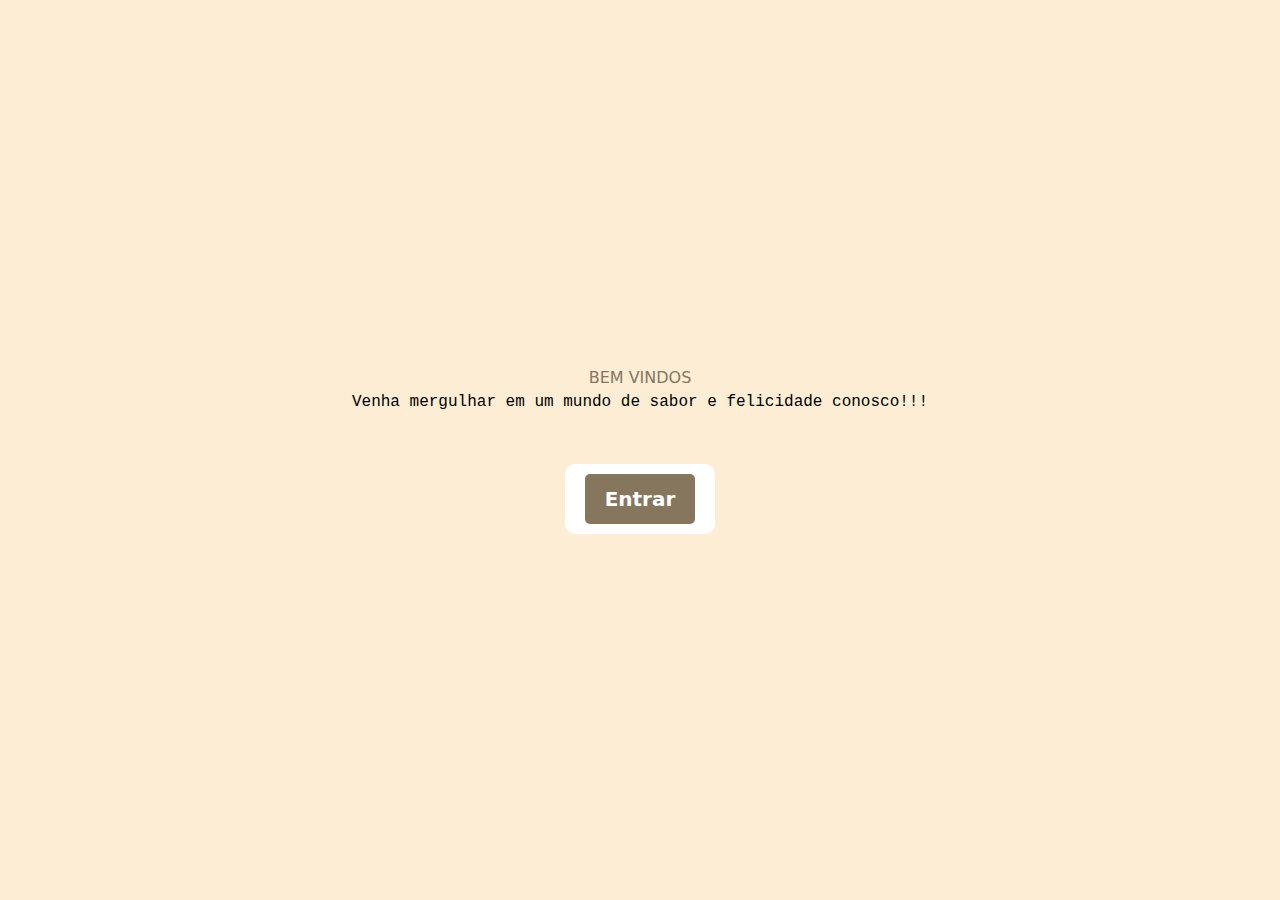
<file: index.html>
<!DOCTYPE html>
<html>

<head>
    <meta charset="UTF-8">
    <meta name="viewport" content="width=device-width, initial-scale=1.0">
    <link href="./src/input.css" rel="stylesheet">
    <link href="./src/output.css" rel="stylesheet">
    <link rel="stylesheet" href="./src/pages/home.html">
    <style>
        body {
            background-color: #FDEDD5;
            overflow-x: hidden;
            display: flex;
            justify-content: center;
            align-items: center;
            height: 100vh; /* Isso vai garantir que a altura da página ocupe toda a tela */
            margin: 0; /* Remover margens padrão */
            padding: 0; /* Remover padding padrão */
        }

        .content {
            text-align: center;
        }

        .button-container {
            margin-top: 50px; /* Ajustar a margem superior conforme necessário */
        }

        .button-container a {
            display: inline-block;
            background-color: white;
            padding: 10px 20px;
            border-radius: 10px;
            text-decoration: none;
        }

        .button-container a button {
            font-size: 20px;
            font-weight: bold;
            color: white;
            background-color: #86765D;
            border: none;
            border-radius: 5px;
            padding: 10px 20px;
            cursor: pointer;
        }
    </style>
</head>

<body>

    <div class="content">
        <h1 class="font-thin font-extrabold text-center text-6xl text-[#86765D]">BEM VINDOS</h1>

        <p class="font-mono space-y-10">
            Venha mergulhar em um mundo de sabor e felicidade conosco!!!
        </p>

        <div class="button-container">
            <a href="./src/pages/home.html">
                <button>Entrar</button>
            </a>
        </div>
    </div>

</body>

</html>
</file>
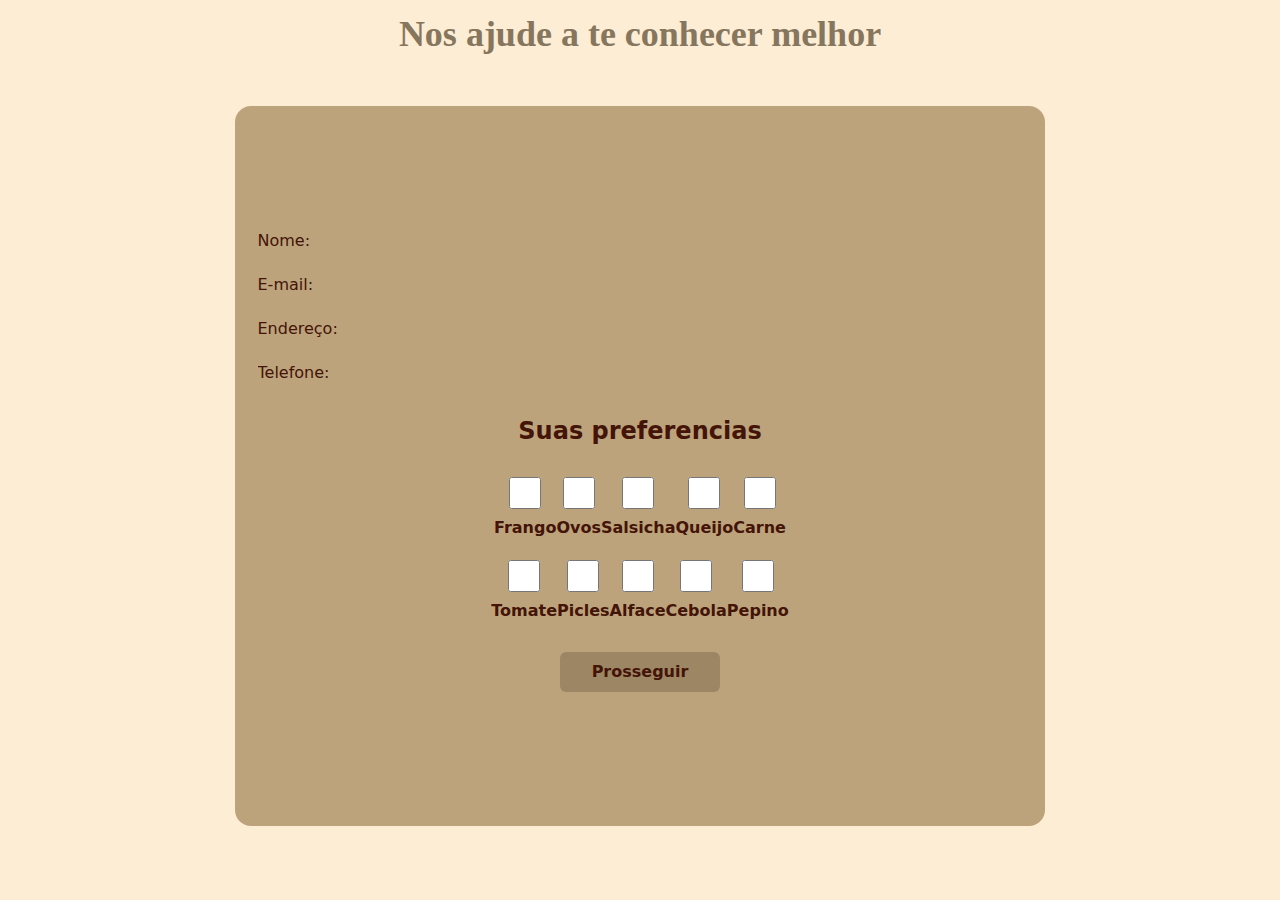
<file: cadastro2.html>
<!doctype html>
<html>

<head>
    <meta charset="UTF-8">
    <meta name="viewport" content="width=device-width, initial-scale=1.0">
    <link href="./src/input.css" rel="stylesheet">
    <link href="./src/output.css" rel="stylesheet">
    <link rel="stylesheet" href="../index.html">

</head>


<body class="bg-[#FDEDD5] flex items-center justify-center min-h-screen">

    <div class="text-center flex flex-col items-center justify-center space-y-28">

        <header>
            <h1 class="text-4xl text-[#86765D] font-semibold font-serif">
                Nos ajude a te conhecer melhor
            </h1>
        </header>

        <div class="h-[80vh] w-[90vh] bg-[#8f6f3b94] flex flex-col justify-center items-center rounded-2xl space-y-5"
            style="transform: translateY(-60px);">


            <div class="space-y-5 self-center" style="transform: translateY(-20px);">

                <!-- NOME -->
                <input class=" w-[85vh] placeholder-orange-950 input bg-transparent border-orange-950 border-b"
                    placeholder="Nome:" type="text">

                <!-- E-MAIL -->
                <input class=" w-[85vh] placeholder-orange-950 input bg-transparent border-orange-950 border-b"
                    placeholder="E-mail:" type="text">

                <!-- ENDEREÇO -->
                <input class=" w-[85vh] placeholder-orange-950 input bg-transparent border-orange-950 border-b"
                    placeholder="Endereço:" type="text">

                <!-- TELEFONE -->
                <input class=" w-[85vh] placeholder-orange-950 input bg-transparent border-orange-950 border-b"
                    placeholder="Telefone:" type="tel">

            </div>


            <div class="" style="transform: translateY(-10px);">

                <h1 class="font-semibold text-orange-950 text-2xl">
                    Suas preferencias
                </h1>

            </div>

            <div class="flex space-x-10 self-center">

            <div class="">
                <input class="size-8 bg-orange-300" type="checkbox" name="Frango" id="">
                <p class="text-orange-950 font-semibold">Frango</p>
            </div>

            <div class="">
                <input class="size-8 bg-orange-300" type="checkbox" name="Ovos" id="">
                <p class="text-orange-950 font-semibold">Ovos</p>
            </div>

            <div class="">
                <input class="size-8 bg-orange-300" type="checkbox" name="Salsicha" id="">
                <p class="text-orange-950 font-semibold">Salsicha</p>
            </div>

            <div class="">
                <input class="size-8 bg-orange-300" type="checkbox" name="Queijo" id="">
                <p class="text-orange-950 font-semibold">Queijo</p>
            </div>

            <div class="">
                <input class="size-8 bg-orange-300" type="checkbox" name="Carne" id="">
                <p class="text-orange-950 font-semibold">Carne</p>
            </div>


            </div>
           
            
            <div class="flex space-x-10">
                <div class="">
                    <input class="size-8 bg-orange-300" type="checkbox" name="Frango" id="">
                    <p class="text-orange-950 font-semibold">Tomate</p>
                </div>
    
                <div class="">
                    <input class="size-8 bg-orange-300" type="checkbox" name="Ovos" id="">
                    <p class="text-orange-950 font-semibold">Picles</p>
                </div>
    
                <div class="">
                    <input class="size-8 bg-orange-300" type="checkbox" name="Salsicha" id="">
                    <p class="text-orange-950 font-semibold">Alface</p>
                </div>
    
                <div class="">
                    <input class="size-8 bg-orange-300" type="checkbox" name="Queijo" id="">
                    <p class="text-orange-950 font-semibold">Cebola</p>
                </div>
    
                <div class="">
                    <input class="size-8 bg-orange-300" type="checkbox" name="Carne" id="">
                    <p class="text-orange-950 font-semibold">Pepino</p>
                </div>
        </div>
        
        <div>
            <button class="bg-[#927c5bbd] rounded-md w-40 h-10 font-semibold" style="transform: translateY(9px);">
                <p class="text-orange-950">
                    Prosseguir
                </p>
            </button>
        </div>

        </div>



</body>

</html>
</file>
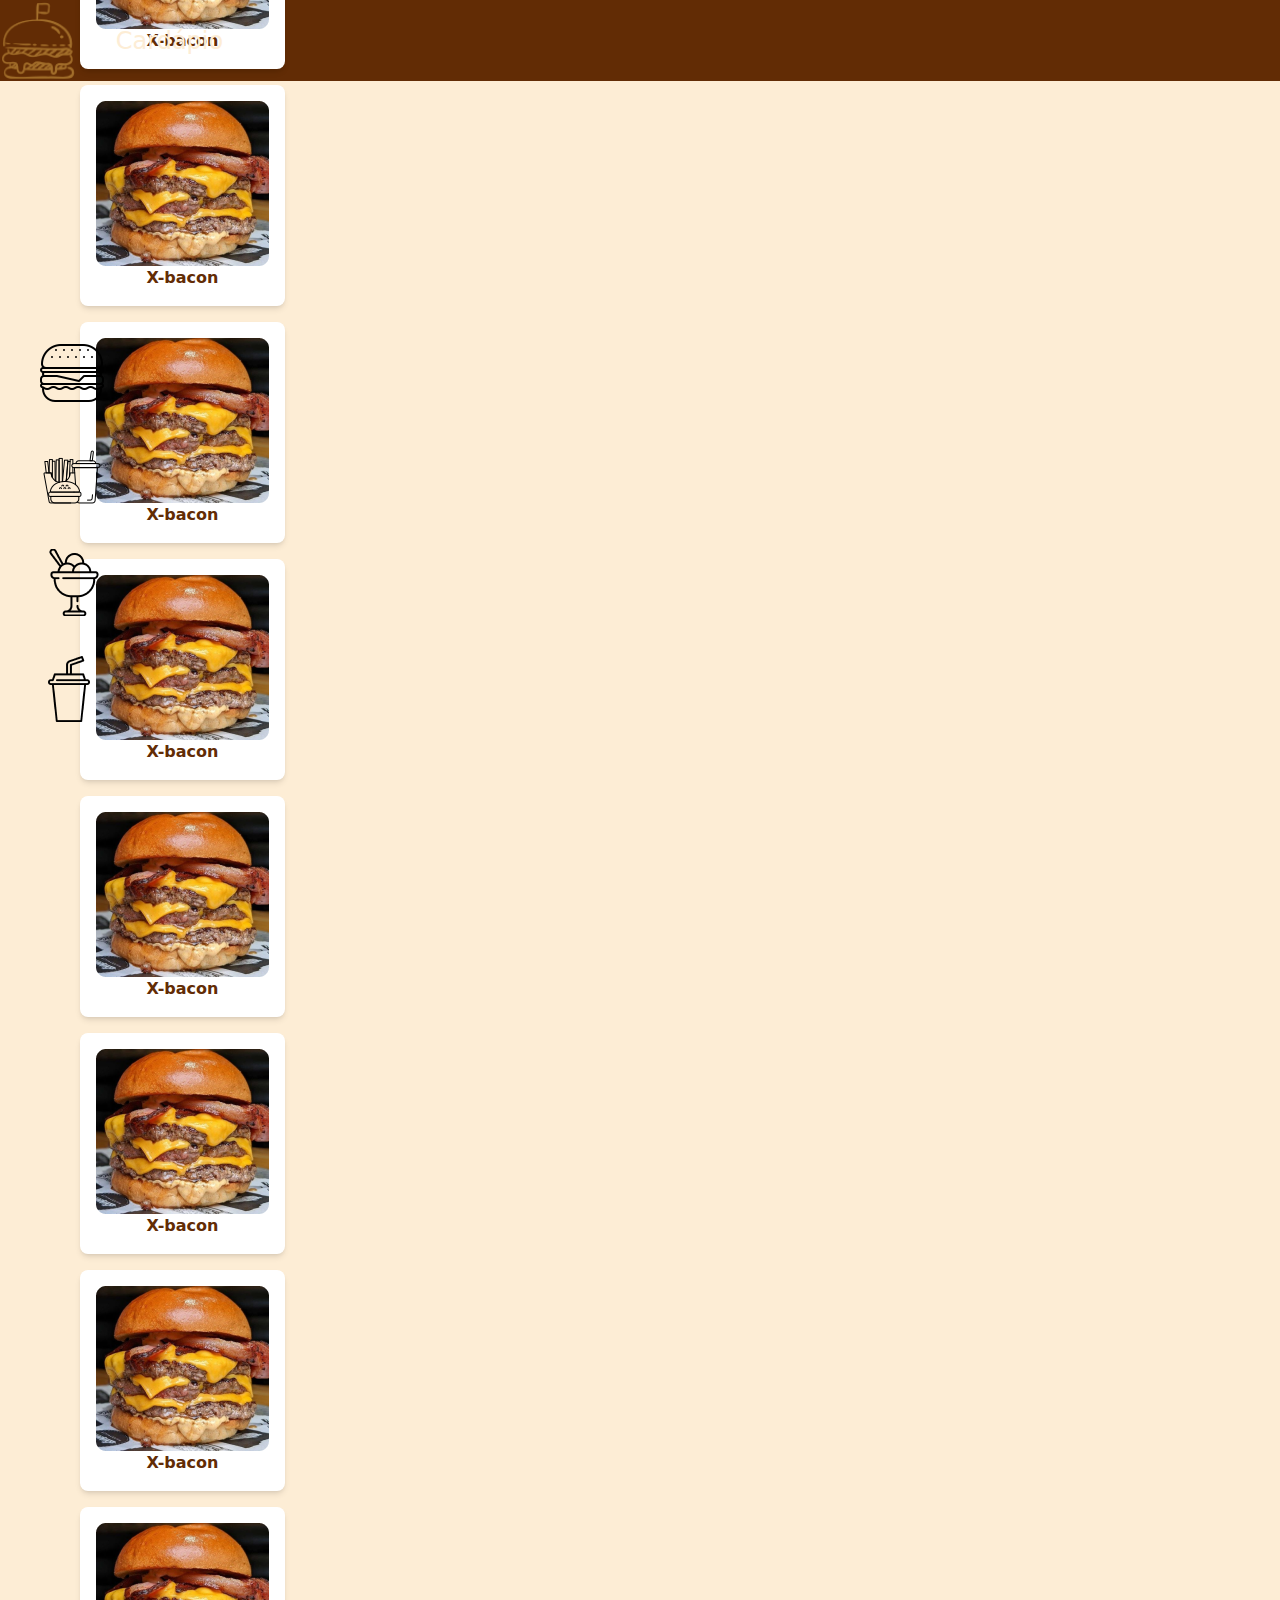
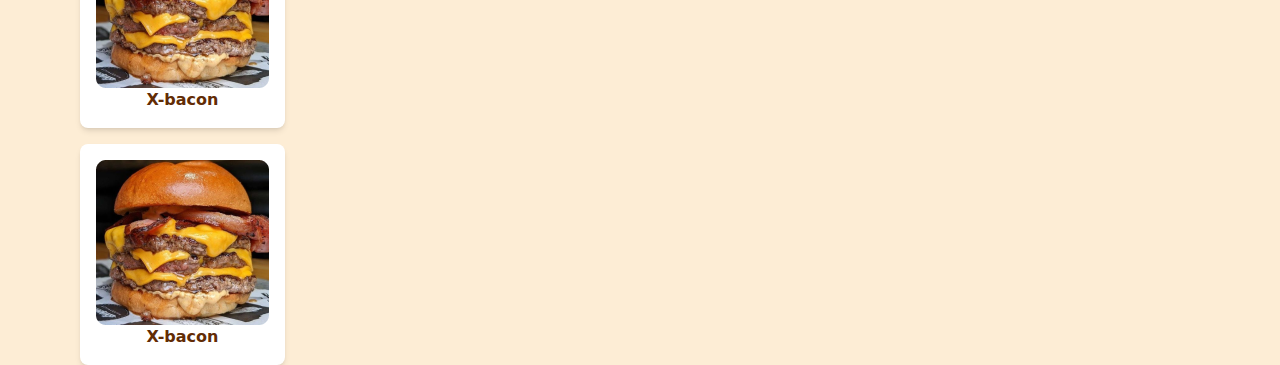
<file: cardapio.html>
<!doctype html>
<html>

<head>
    <meta charset="UTF-8">
    <meta name="viewport" content="width=device-width, initial-scale=1.0">
    <link href="./src/input.css" rel="stylesheet">
    <link href="./src/output.css" rel="stylesheet">

</head>

<body class="bg-[#FDEDD5] overflow-x-hidden">

    <header class="flex bg-[#622C05] w-[210vh] h-[9vh] self-center">

        <img src="./src/img/logo.png" alt="logo">

        <h1 class="self-center translate-x-10 font-medium text-2xl text-[#FDEDD5]">

            Cardápio

        </h1>

    </header>


    <div class="flex">

 

<div class="h-screen w-screen bg-[#FDEDD5] flex p-10 space-y-10 self-center">

    <nav class="h-48 w-24 bg-[#622c0574] fixed z-20 flex rounded-3xl items-center self-center">
        <div class="space-y-10">
            <img src="./src/img/burguer (2).png" alt="pic">
            <img src="./src/img/drink (1).png" alt="pic">
            <img src="./src/img/sobremesas.png" alt="pic">
            <img src="./src/img/bebidas.png" alt="pic">
        </div>

    </nav>

    <!-- DIV GERAL CARDAPIO -->
 
     <!-- CONTEÚDO PRINCIPAL -->
     <main class="flex-grow bg-[#FDEDD5] p-10 flex items-center justify-center">
        <div class="grid grid-cols-5 gap-4">
            <!-- Repetir os cards para preencher 5 colunas e 3 linhas -->
            <div class="bg-white p-4 rounded-lg shadow-md">
                <button>
                    <div class="flex flex-col items-center">
                        <img src="./src/img/lanche1.png" alt="imagem do card" class="h-36 w-36">
                        <article>
                            <h1 class="text-center font-bold text-[#622C05]">
                                X-bacon
                            </h1>
                        </article>
                    </div>
                </button>
            </div>
            <!-- Repita o bloco acima para um total de 15 cards -->
            <div class="bg-white p-4 rounded-lg shadow-md">
                <button>
                    <div class="flex flex-col items-center">
                        <img src="./src/img/lanche1.png" alt="imagem do card" class="h-36 w-36">
                        <article>
                            <h1 class="text-center font-bold text-[#622C05]">
                                X-bacon
                            </h1>
                        </article>
                    </div>
                </button>
            </div>
            <div class="bg-white p-4 rounded-lg shadow-md">
                <button>
                    <div class="flex flex-col items-center">
                        <img src="./src/img/lanche1.png" alt="imagem do card" class="h-36 w-36">
                        <article>
                            <h1 class="text-center font-bold text-[#622C05]">
                                X-bacon
                            </h1>
                        </article>
                    </div>
                </button>
            </div>
            <div class="bg-white p-4 rounded-lg shadow-md">
                <button>
                    <div class="flex flex-col items-center">
                        <img src="./src/img/lanche1.png" alt="imagem do card" class="h-36 w-36">
                        <article>
                            <h1 class="text-center font-bold text-[#622C05]">
                                X-bacon
                            </h1>
                        </article>
                    </div>
                </button>
            </div>
            <div class="bg-white p-4 rounded-lg shadow-md">
                <button>
                    <div class="flex flex-col items-center">
                        <img src="./src/img/lanche1.png" alt="imagem do card" class="h-36 w-36">
                        <article>
                            <h1 class="text-center font-bold text-[#622C05]">
                                X-bacon
                            </h1>
                        </article>
                    </div>
                </button>
            </div>
            <div class="bg-white p-4 rounded-lg shadow-md">
                <button>
                    <div class="flex flex-col items-center">
                        <img src="./src/img/lanche1.png" alt="imagem do card" class="h-36 w-36">
                        <article>
                            <h1 class="text-center font-bold text-[#622C05]">
                                X-bacon
                            </h1>
                        </article>
                    </div>
                </button>
            </div>
            <div class="bg-white p-4 rounded-lg shadow-md">
                <button>
                    <div class="flex flex-col items-center">
                        <img src="./src/img/lanche1.png" alt="imagem do card" class="h-36 w-36">
                        <article>
                            <h1 class="text-center font-bold text-[#622C05]">
                                X-bacon
                            </h1>
                        </article>
                    </div>
                </button>
            </div>
            <div class="bg-white p-4 rounded-lg shadow-md">
                <button>
                    <div class="flex flex-col items-center">
                        <img src="./src/img/lanche1.png" alt="imagem do card" class="h-36 w-36">
                        <article>
                            <h1 class="text-center font-bold text-[#622C05]">
                                X-bacon
                            </h1>
                        </article>
                    </div>
                </button>
            </div>
            <div class="bg-white p-4 rounded-lg shadow-md">
                <button>
                    <div class="flex flex-col items-center">
                        <img src="./src/img/lanche1.png" alt="imagem do card" class="h-36 w-36">
                        <article>
                            <h1 class="text-center font-bold text-[#622C05]">
                                X-bacon
                            </h1>
                        </article>
                    </div>
                </button>
            </div>
            <div class="bg-white p-4 rounded-lg shadow-md">
                <button>
                    <div class="flex flex-col items-center">
                        <img src="./src/img/lanche1.png" alt="imagem do card" class="h-36 w-36">
                        <article>
                            <h1 class="text-center font-bold text-[#622C05]">
                                X-bacon
                            </h1>
                        </article>
                    </div>
                </button>
            </div>
            <div class="bg-white p-4 rounded-lg shadow-md">
                <button>
                    <div class="flex flex-col items-center">
                        <img src="./src/img/lanche1.png" alt="imagem do card" class="h-36 w-36">
                        <article>
                            <h1 class="text-center font-bold text-[#622C05]">
                                X-bacon
                            </h1>
                        </article>
                    </div>
                </button>
            </div>
            <div class="bg-white p-4 rounded-lg shadow-md">
                <button>
                    <div class="flex flex-col items-center">
                        <img src="./src/img/lanche1.png" alt="imagem do card" class="h-36 w-36">
                        <article>
                            <h1 class="text-center font-bold text-[#622C05]">
                                X-bacon
                            </h1>
                        </article>
                    </div>
                </button>
            </div>

</div>


    </div>


   

</body>
</file>
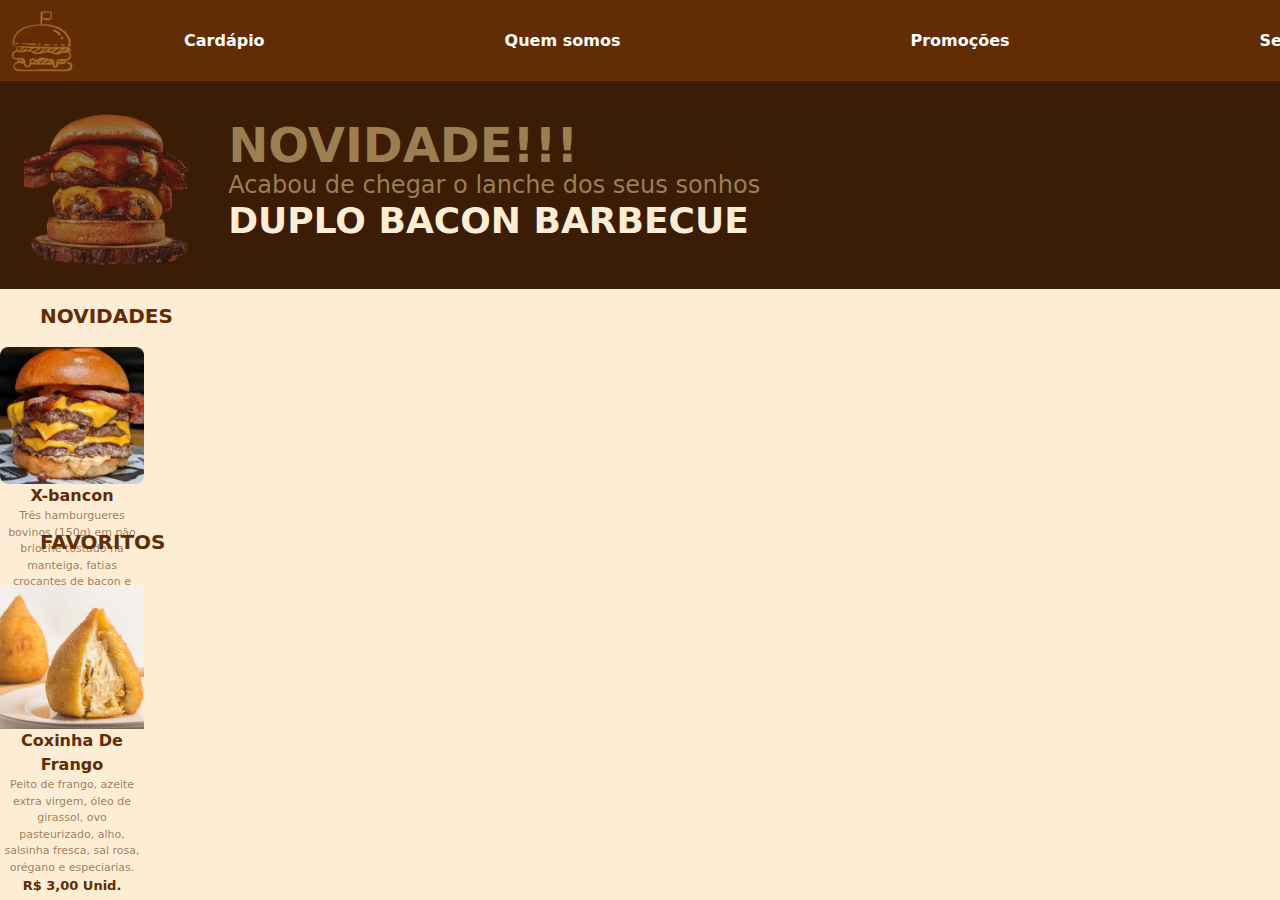
<file: home.html>
<!doctype html>
<html>

<head>
    <meta charset="UTF-8">
    <meta name="viewport" content="width=device-width, initial-scale=1.0">
    <link href="./src/input.css" rel="stylesheet" >
    <link href="./src/output.css" rel="stylesheet">
   
</head>

<body class="bg-[#FDEDD5] overflow-x-hidden">

    <header class="flex bg-[#622c05] w-[210vh] h-[9vh] self-center">


        <!-- img de logo barra superior -->
        <img class="size-16" style="transform: translate(10px); align-self: center;" src="./src/img/logo.png"
            alt="logo">


        <button>
            <a href="./cardapio.html">
                <div class="flex items-center justify-center text-white font-bold w-[10vw]"
                    style="transform: translate(120px);">
                    Cardápio
                </div>
            </a>

        </button>
        <button>
            <a href="../pages/recomend.html">
                <div class="flex items-center justify-center text-white font-bold w-[10vw]"
                    style="transform: translate(360px);">
                    Quem somos
                </div>
            </a>
        </button>
        <button>
            <a href="./favoritos.html">
                <div class="flex items-center justify-center text-white font-bold w-[10vw]"
                    style="transform: translate(650px);">
                    Promoções
                </div>
            </a>

        </button>

        <button>
            <a href="./favoritos.html">
                <div class="flex items-center justify-center text-white font-bold w-[10vw]"
                    style="transform: translate(900px);">
                    Seus Pedidos
                </div>
            </a>

        </button>

        <div class="flex items-center justify-center place-content-end" style="transform: translate(1000px);">
            <button>
                <a href="../pages/login.html">
                    <img src="./src/img/perfil.png" alt="foto-perfil">
                </a>

            </button>
    </header>

    <!-- banner de promoções -->
    <div class="bg-[#3B1C05] h-52 w-[210vh] flex items-stretch">

        <!-- img do lanche da promoção -->
        <img class=" translate-x-6 opacity-50" src="./src/img/lanche bannner.png" alt="lanche do baner de promoção">

        <!-- textos do banner de promoção -->
        <article class="py-10">
            <h1 class="text-[#9C7E50] font-extrabold text-5xl translate-x-16">
                NOVIDADE!!!
            </h1>
            <p class="text-[#9C7E50] font-medium text-2xl translate-x-16">
                Acabou de chegar o lanche dos seus sonhos
            </p>
            <p class="text-[#FDEDD5] font-extrabold text-4xl translate-x-16">
                DUPLO BACON BARBECUE
            </p>
            <p class="text-[#c6ae8a] text-[20px] font-bold translate-x-[168vh]">
                Por apenas R$50,00
            </p>
        </article>

    </div>

 <div class="">
            <h1 class=" text-[#622C05] font-extrabold translate-x-10 text-[20px] translate-y-3 ">
            NOVIDADES
        </h1>
        </div>

           
    <div class="space-y-24 ">
       
        <!-- DIV QUE GUARDA TODOS OS CARDS NOVIDADES -->
        <div class=" h-52 translate-y-7 space-x-12">
            
            <!-- cards -->
    
            <!-- lanche 1 -->
            <button>
                 <div class="size-36 translate-x-7">
    
                <img src="./src/img/lanche1.png" alt="imagem do card">
    
                <article>
                    <h1 class="text-center font-bold text-[#622C05]">
                        X-bancon
                    </h1>
                    <p class="text-[11px] text-center font-medium gap-2 text-[#622c0599]">
                        Três hamburgueres bovinos (150g) em pão brioche tostado na manteiga, fatias crocantes de bacon e molho especial da casa.
                    </p>
                    <p class="text-[13px] text-center font-bold text-[#622C05]">
                        R$ 49,50
                    </p>
                </article>
    
            </div>
            </button>
        
        </div>
    

        <!-- FAVORITOS -->
        <div class="-space-y-5">
            <div>
                <h1 class=" text-[#622C05] font-extrabold translate-x-10 text-[20px]  ">
                FAVORITOS
            </h1>
            </div>
        
               <!-- DIV QUE GUARDA TODOS OS CARDS FAVORITOS -->
               <div class=" h-52 translate-y-7 space-x-12">
                
                <!-- cards -->
        
                <!-- lanche fav -->
                <button>
                     <div class="size-36 translate-x-7">
        
                    <img src="./src/img/coxinha.png" alt="imagem do card">
        
                    <article>
                        <h1 class="text-center font-bold text-[#622C05]">
                            Coxinha De Frango
                        </h1>
                        <p class="text-[11px] text-center font-medium gap-2 text-[#622c0599]">
                            Peito de frango, azeite extra virgem, óleo de girassol, ovo pasteurizado, alho, salsinha fresca, sal rosa, orégano e especiarias.
                        </p>
                        <p class="text-[13px] text-center font-bold text-[#622C05]">
                            R$ 3,00 Unid.
                        </p>
                    </article>
        
                </div>
                </button>
        </div>
        
        </div>
       
</body>

</html>
</file>
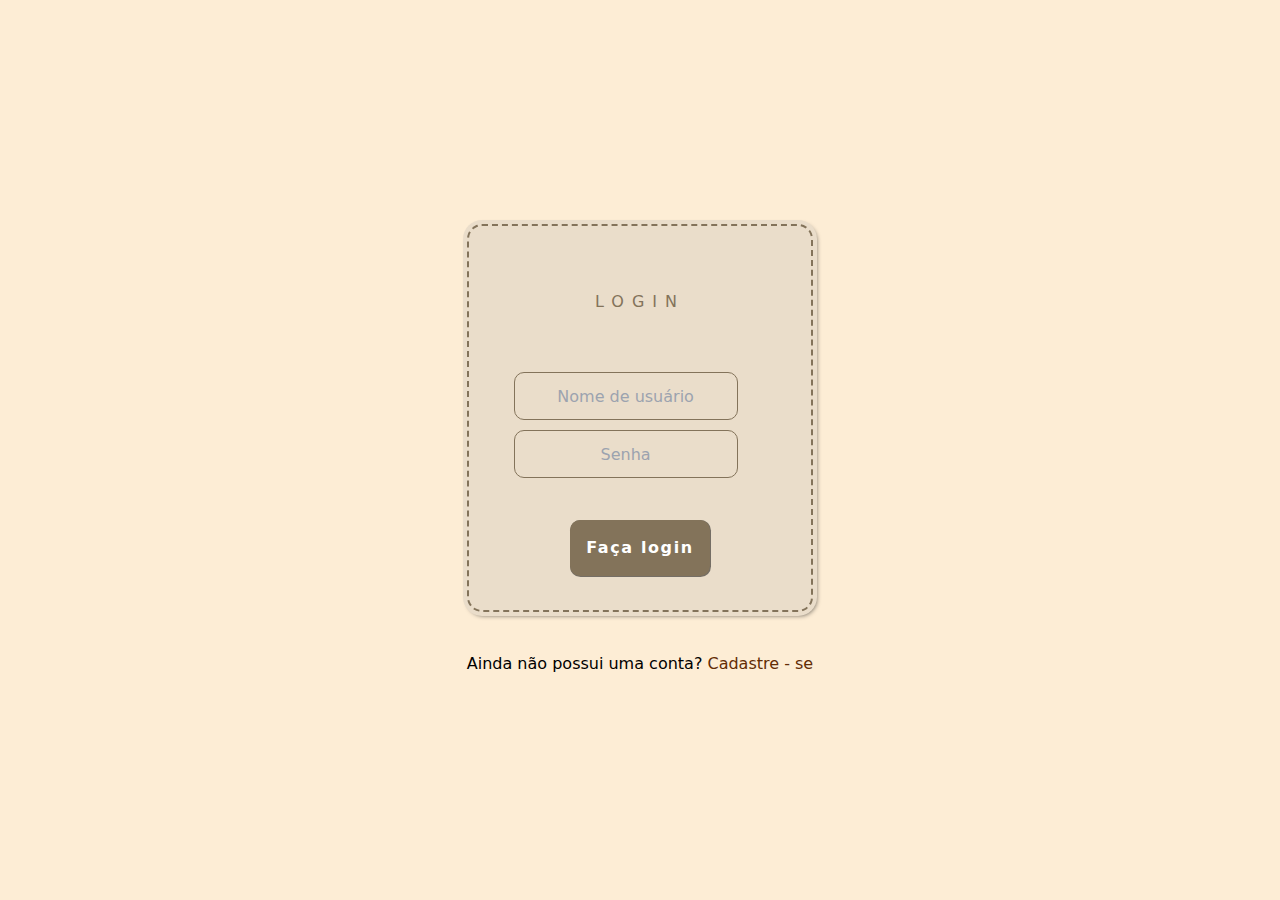
<file: login.html>
<!doctype html>
<html>

<head>
    <meta charset="UTF-8">
    <meta name="viewport" content="width=device-width, initial-scale=1.0">
    <link href="./src/input.css" rel="stylesheet" >
    <link href="./src/output.css" rel="stylesheet">
    <link rel="stylesheet" href="./login.css">
   
</head> 

<body class="bg-[#FDEDD5] grid">

    <div class="space-y-10">

       <form class="form">
        <p class="heading">LOGIN</p>
        <input placeholder="Nome de usuário" class="input" type="text">
        <input placeholder="Senha" class="input" type="password">
        <button class="btn">Faça login</button>
    </form>    

    <div class="">
        <h1>
            Ainda não possui uma conta? <button class="text-[#622C05] font-medium"> Cadastre - se </button>
        </h1>  
    </div> 
    </div>
    

    
</body>
</html>
</file>
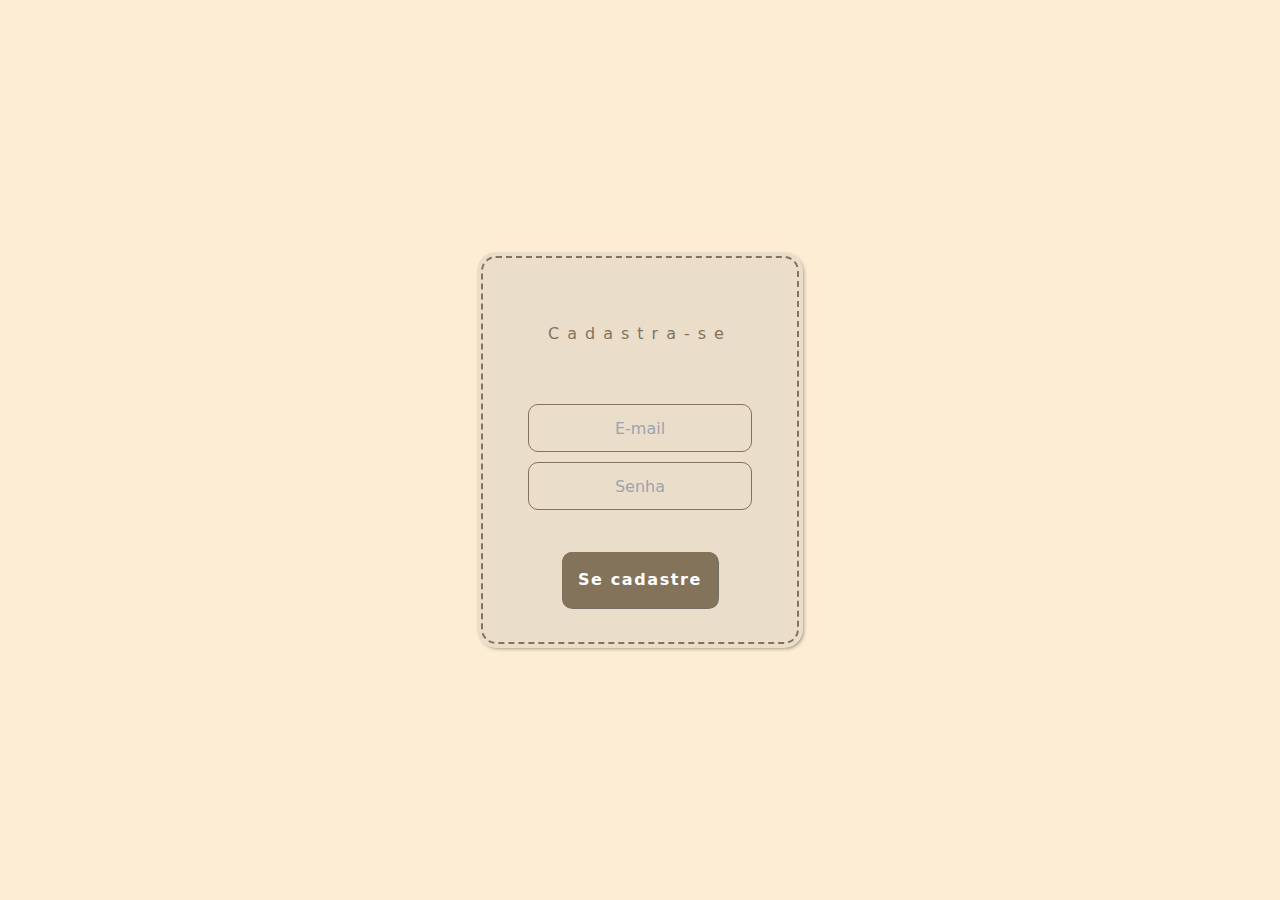
<file: src/pages/cadastro.html>
<!doctype html>
<html>

<head>
    <meta charset="UTF-8">
    <meta name="viewport" content="width=device-width, initial-scale=1.0">
    <link href="../input.css" rel="stylesheet">
    <link href="../output.css" rel="stylesheet">
    <link rel="stylesheet" href="./cadastro.html">
    <link rel="stylesheet" href="./cadastro2.html">
    <link rel="stylesheet" href="/cadastro.css">

</head>

<body class="bg-[#FDEDD5] grid">

    <div class="space-y-10">

        <form class="form">
            <p class="heading">Cadastra-se</p>
            <input placeholder="E-mail" class="input" type="text">
            <input placeholder="Senha" class="input" type="password">

            <button class="btn">
                <a href="./cadastro2.html">
                    Se cadastre
                </a>
            </button>


        </form>





</body>

</html>
</file>
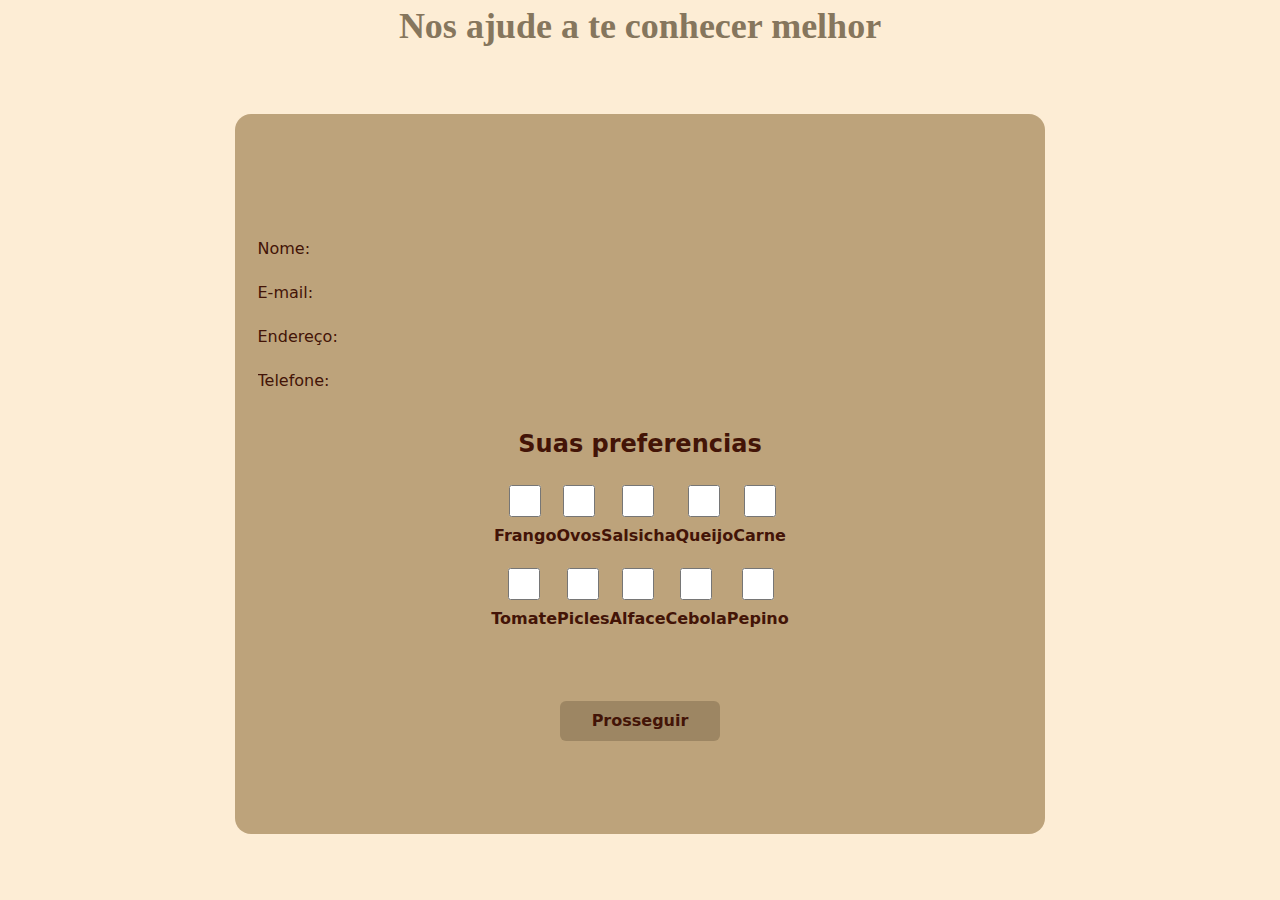
<file: src/pages/cadastro2.html>
<!doctype html>
<html>

<head>
    <meta charset="UTF-8">
    <meta name="viewport" content="width=device-width, initial-scale=1.0">
    <link href="../input.css" rel="stylesheet">
    <link href="../output.css" rel="stylesheet">
    <link rel="stylesheet" href="/index.html">

</head>


<body class="bg-[#FDEDD5] flex items-center justify-center min-h-screen">

    <div class="text-center flex flex-col items-center justify-center space-y-32">

        <header>
            <h1 class="text-4xl text-[#86765D] font-semibold font-serif">
                Nos ajude a te conhecer melhor
            </h1>
        </header>

        <div class="h-[80vh] w-[90vh] bg-[#8f6f3b94] flex flex-col justify-center items-center rounded-2xl space-y-5"
            style="transform: translateY(-60px);">


            <div class="space-y-5 self-center" style="transform: translateY(-20px);">

                <!-- NOME -->
                <input class=" w-[85vh] placeholder-orange-950 input bg-transparent border-orange-950 border-b"
                    placeholder="Nome:" type="text">

                <!-- E-MAIL -->
                <input class=" w-[85vh] placeholder-orange-950 input bg-transparent border-orange-950 border-b"
                    placeholder="E-mail:" type="email">

                <!-- ENDEREÇO -->
                <input class=" w-[85vh] placeholder-orange-950 input bg-transparent border-orange-950 border-b"
                    placeholder="Endereço:" type="text">

                <!-- TELEFONE -->
                <input class=" w-[85vh] placeholder-orange-950 input bg-transparent border-orange-950 border-b"
                    placeholder="Telefone:" type="tel">

            </div>


            <div class="space-y-10" style="transform: translateY(-5px);">

                <h1 class="font-semibold text-orange-950 text-2xl">
                    Suas preferencias
                </h1>

            </div>

            <div class="flex space-x-10 self-center">

            <div class="">
                <input class="size-8 accent-[#2e220f]" type="checkbox" name="Frango" id="">
                <p class="text-orange-950 font-semibold">Frango</p>
            </div>

            <div class="">
                <input class="size-8 accent-[#2e220f]" type="checkbox" name="Ovos" id="">
                <p class="text-orange-950 font-semibold">Ovos</p>
            </div>

            <div class="">
                <input class="size-8 accent-[#2e220f]" type="checkbox" name="Salsicha" id="">
                <p class="text-orange-950 font-semibold">Salsicha</p>
            </div>

            <div class="">
                <input class="size-8 accent-[#2e220f]" type="checkbox" name="Queijo" id="">
                <p class="text-orange-950 font-semibold">Queijo</p>
            </div>

            <div class="">
                <input class="size-8 accent-[#2e220f]" type="checkbox" name="Carne" id="">
                <p class="text-orange-950 font-semibold">Carne</p>
            </div>


            </div>
           
            
            <div class="flex space-x-10 ">
                <div class="">
                    <input class="size-8 accent-[#2e220f]" type="checkbox" name="Frango" id="">
                    <p class="text-orange-950 font-semibold">Tomate</p>
                </div>
    
                <div class="">
                    <input class="size-8 accent-[#2e220f]" type="checkbox" name="Ovos" id="">
                    <p class="text-orange-950 font-semibold">Picles</p>
                </div>
    
                <div class="">
                    <input class="size-8 accent-[#2e220f]" type="checkbox" name="Salsicha" id="">
                    <p class="text-orange-950 font-semibold">Alface</p>
                </div>
    
                <div class="">
                    <input class="size-8 accent-[#2e220f]" type="checkbox" name="Queijo" id="">
                    <p class="text-orange-950 font-semibold">Cebola</p>
                </div>
    
                <div class="">
                    <input class="size-8 accent-[#2e220f]" type="checkbox" name="Carne" id="">
                    <p class="text-orange-950 font-semibold">Pepino</p>
                </div>
        </div>
        
        <div>
            <a href="./home.html">
                <button class="bg-[#927c5bbd] rounded-md w-40 h-10 font-semibold" style="transform: translateY(50px);">
                <p class="text-orange-950">
                    Prosseguir
                </p>
            </button>
            </a>
            
        </div>

        </div>



</body>

</html>
</file>
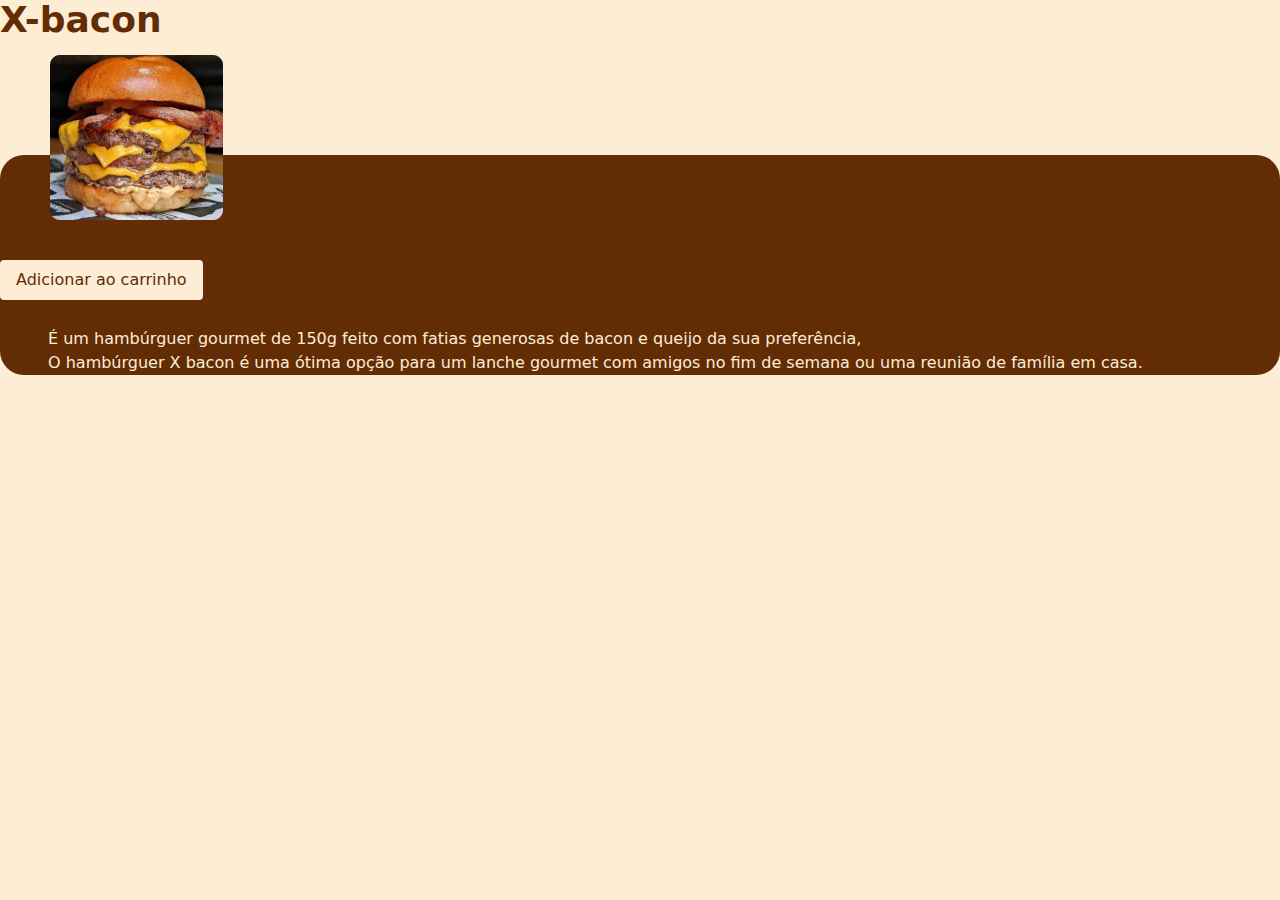
<file: src/pages/det.Produtos.html>
<!DOCTYPE html>
<html lang="en">

<head>
    <meta charset="UTF-8">
    <meta name="viewport" content="width=device-width, initial-scale=1.0">
    <link href="../input.css" rel="stylesheet">
    <link href="../output.css" rel="stylesheet">
</head>

<body class="overflow-hidden bg-[#FDEDD5] relative">

    <header>
        <h1 class="p-16 font-bold text-[#622C05] text-4xl">
            X-bacon
        </h1>
    </header>

    <div class="bg-[#622C05] h-[1000vh] w-[209vh] rounded-3xl absolute" style="transform: translateY(115px);">
        <button class="z-10" style="transform: translateY(-100px) translateX(50px);">
            <img src="../img/lanche1.png" alt="" class="size-64" id="">
        </button>

        <div>
            <h1 class="translate-x-12 font-light text-[#FDEDD5] text-xl" id="">
                É um hambúrguer gourmet de 150g feito com fatias generosas de bacon e queijo da sua preferência,
                <p>
                    O hambúrguer X bacon é uma ótima opção para um lanche gourmet com amigos no fim de semana ou uma reunião de família em casa.
                </p>
            </h1>
        </div>
    </div>

    <button class="fixed bottom-4 right-4 bg-[#FDEDD5] text-white px-4 py-2 rounded">
        <h1 class="text-[#622C05] font-medium">
            Adicionar ao carrinho
        </h1>
    </button>

</body>

</html>
</file>
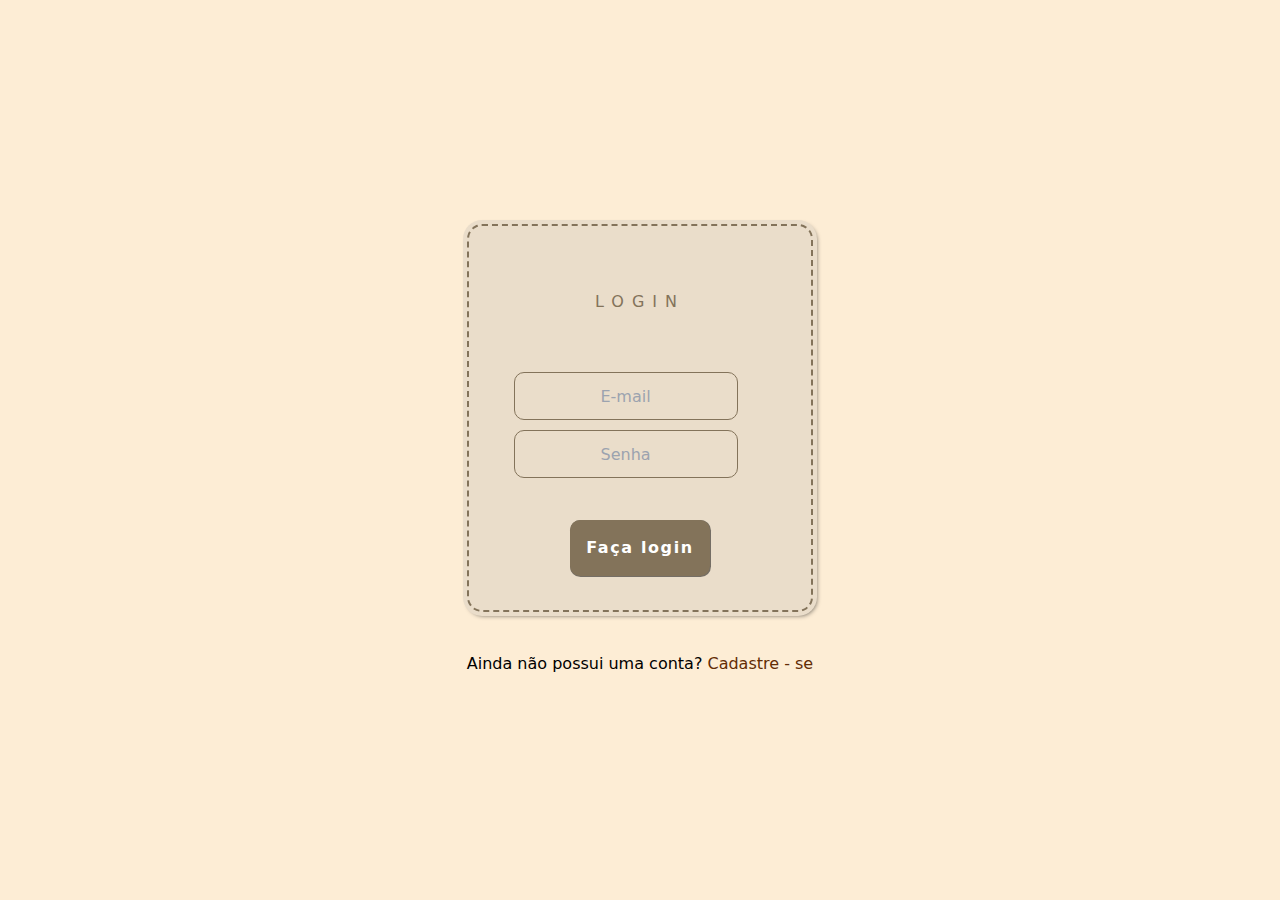
<file: src/pages/login.html>
<!doctype html>
<html>

<head>
    <meta charset="UTF-8">
    <meta name="viewport" content="width=device-width, initial-scale=1.0">
    <link href="../input.css" rel="stylesheet" >
    <link href="../output.css" rel="stylesheet">
    <link rel="stylesheet" href="/login.css">
   
</head> 

<body class="bg-[#FDEDD5] grid">

    <div class="space-y-10">

       <form class="form">
        <p class="heading">LOGIN</p>
        <input placeholder="E-mail" class="input" type="text">
        <input placeholder="Senha" class="input" type="password">

        <button class="btn">Faça login</button>
    </form>    

    <div class="">
        <h1>
            Ainda não possui uma conta? <button class="text-[#622C05] font-medium"> 
                <a href="./cadastro.html">
                 Cadastre - se
                </a>
                
             </button>
        </h1>  
    </div> 
    </div>
    

    
</body>
</html>
</file>
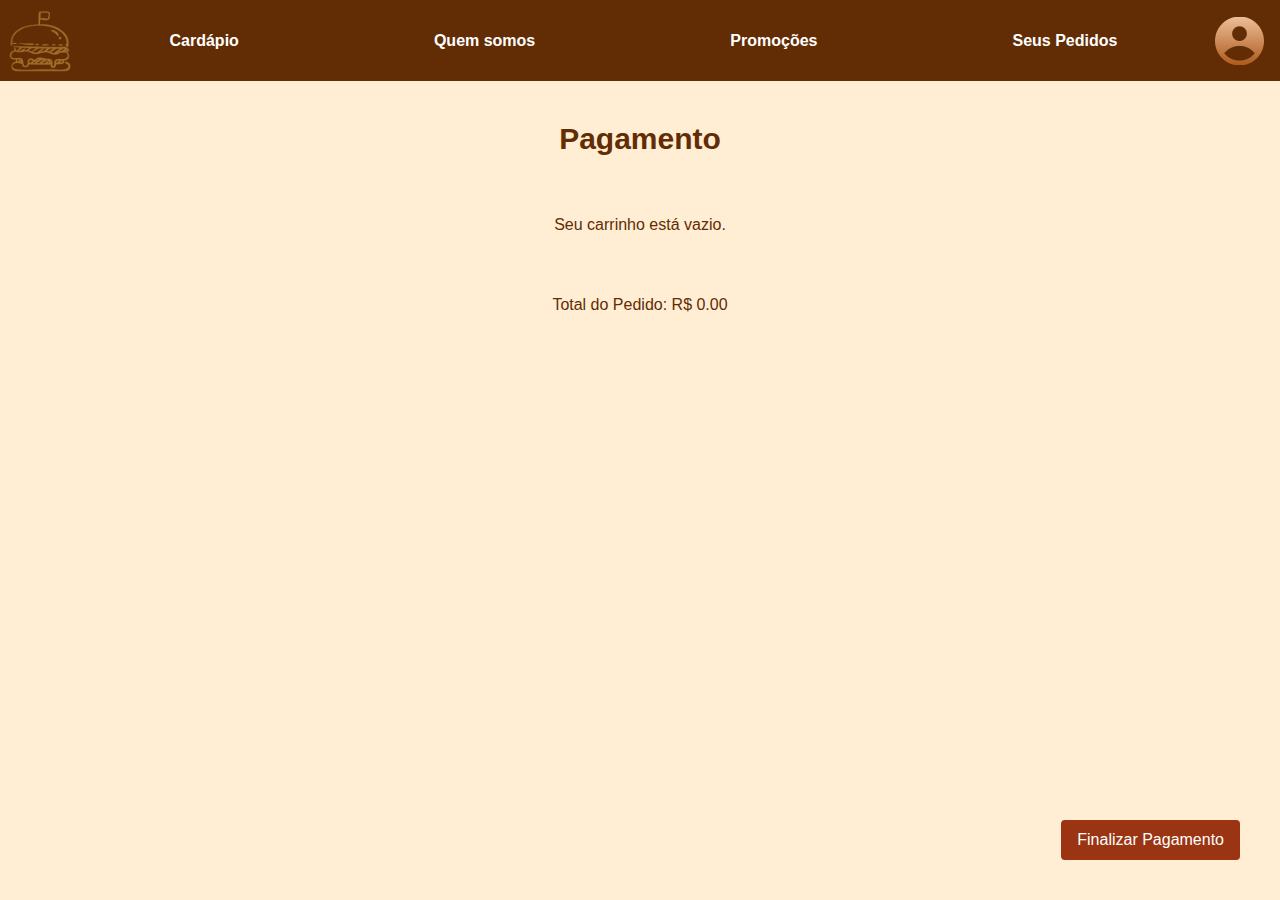
<file: src/pages/pagamento.html>
<!DOCTYPE html>
<html lang="pt-br">

<head>
    <meta charset="UTF-8">
    <meta name="viewport" content="width=device-width, initial-scale=1.0">
    <title>Pagamento</title>
    <link href="../homeprodutos.css" rel="stylesheet">
    <link href="../input.css" rel="stylesheet">
    <link href="../output.css" rel="stylesheet">
    <link rel="stylesheet" href="">
    <link rel="stylesheet" href="../popup.css">
</head>

<body class="bg-[#ffeed3] overflow-x-hidden">

    <header class="flex bg-[#622c05] w-full h-[9vh] items-center">
        <a href="./home.html">
            <img class="size-16 ml-2" src="../img/logo.png" alt="logo">
        </a>
        <nav class="flex-1 flex justify-around">
            <a href="cardapio.html" class="text-white font-bold">Cardápio</a>
            <a href="quemsomos.html" class="text-white font-bold">Quem somos</a>
            <a href="promocoes.html" class="text-white font-bold">Promoções</a>
            <a href="pedidos.html" class="text-white font-bold">Seus Pedidos</a>
        </nav>
        <a href="./pefiilusuario.html">
            <img class="mr-4" src="../img/perfil.png" alt="foto-perfil">
        </a>
    </header>

    <h1 class="text-[#622c05] text-3xl text-center font-semibold p-5" style="transform: translateY(20px);">Pagamento</h1>

    <div id="pagamento-container" class="p-14 bg-center"></div>
    <div id="total-container" class="text-center text-[#622c05] text-xl"></div>

    <button id="finalizar-pagamento-btn" class="fixed bottom-10 right-10 bg-orange-800 text-white px-4 py-2 rounded">Finalizar Pagamento</button>

    <!-- Popup de confirmação -->
    <div id="popup-confirmacao" class="popup">
        <div class="popup-content">
            <span class="close-btn" onclick="fecharPopupConfirmacao()">&times;</span>
            <p>Deseja realmente finalizar o pedido?</p>
            <button class="bg-orange-200 rounded-md font-medium" id="finalizar-btn">Finalizar</button>
            <button class="bg-orange-200 rounded-md" id="cancelar-btn">Cancelar</button>
        </div>
    </div>

    <script src="../js/pagamento.js" defer></script>
</body>

</html>
</file>
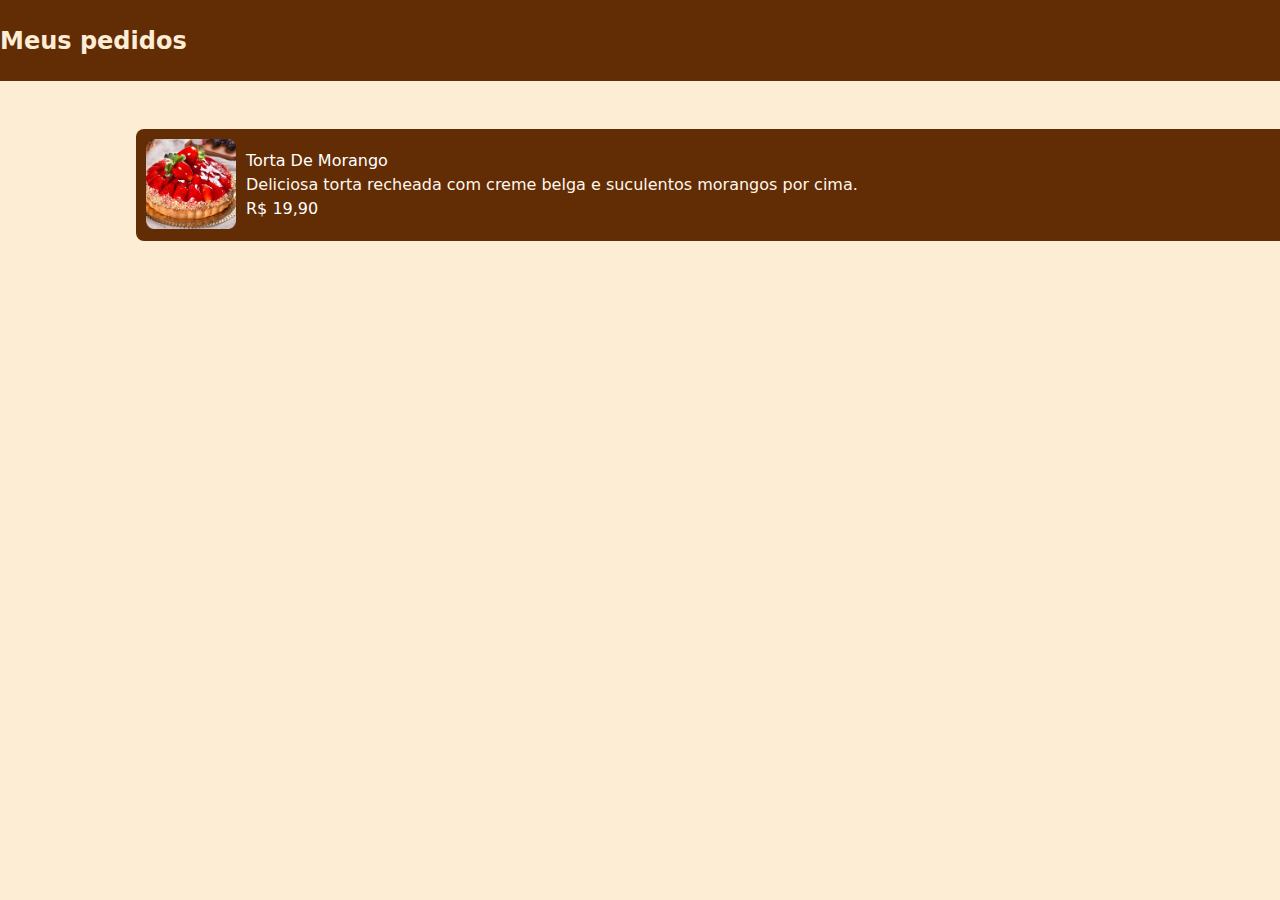
<file: src/pages/pedidos.html>
<!DOCTYPE html>
<html lang="pt-br">

<head>
    <meta charset="UTF-8">
    <meta name="viewport" content="width=device-width, initial-scale=1.0">
    <link href="../input.css" rel="stylesheet">
    <link href="../output.css" rel="stylesheet">
    <title>Meus Pedidos</title>
</head>

<body class="bg-[#FDEDD5] overflow-x-hidden">

    <header class="flex bg-[#622c05] w-[210vh] h-[9vh] self-center space-y-10">

        <h1 class="font-bold text-[#FDEDD5] bg-center self-center text-center text-2xl translate-x-[95vh]">
            Meus pedidos
        </h1>

    </header>

    <div class="py-12 p-24">

        <div class="bg-[#622c05] h-28 w-[180vh] rounded-lg translate-x-10 flex">

            <div class="flex">

                <img src="../img/tortamorango.png" alt="img do card de pedidos" class="size-[90px]"
                    style="transform: translate(10px) translateY(10px)">

                <article class="p-5 text-white ">
                    <h1 class="font-medium space-y-4">
                        Torta De Morango
                    </h1>
                    <p class="text-orange-50">
                        Deliciosa torta recheada com creme belga e suculentos morangos por cima.
                    </p>
                    <p class="">
                        R$ 19,90
                    </p>
                </article>


            </div>

        </div>

    </div>

</body>

</html>
</file>
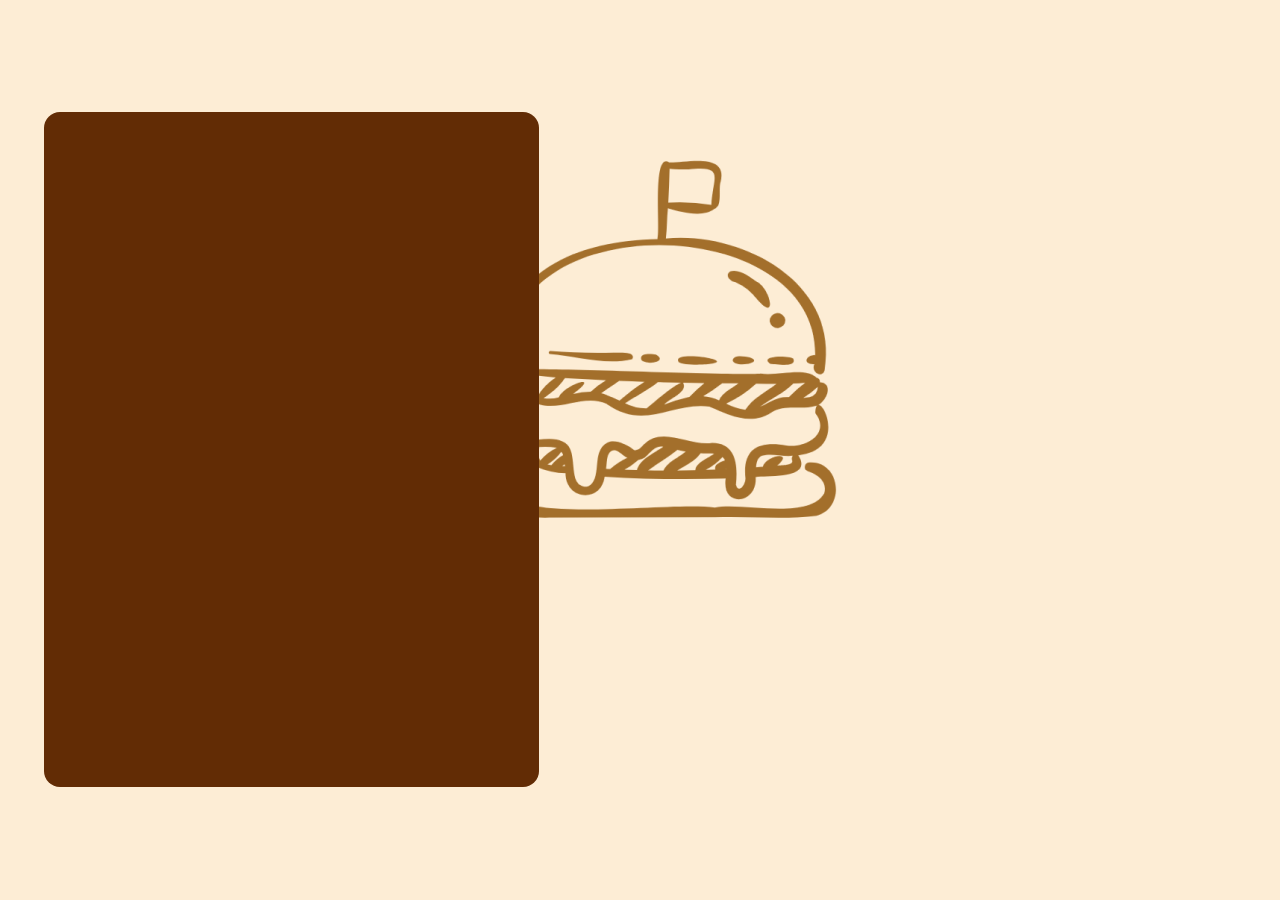
<file: src/pages/pefiilusuario.html>
<!DOCTYPE html>
<html lang="en">
    <head>
        <meta charset="UTF-8">
        <meta name="viewport" content="width=device-width, initial-scale=1.0">
        <link href="../input.css" rel="stylesheet" >
        <link href="../output.css" rel="stylesheet">
       
    </head>
<body class="bg-[#FDEDD5]">

    <div class="flex">
        <div class="bg-[#622C05] h-[75vh] w-[55vh] translate-x-11 translate-y-28 rounded-2xl "></div>

        <div class="self-center translate-x-40">
            <img src="../img/lanchelogo.png" alt="">
        </div>
    </div>
    
</body>
</html>
</file>
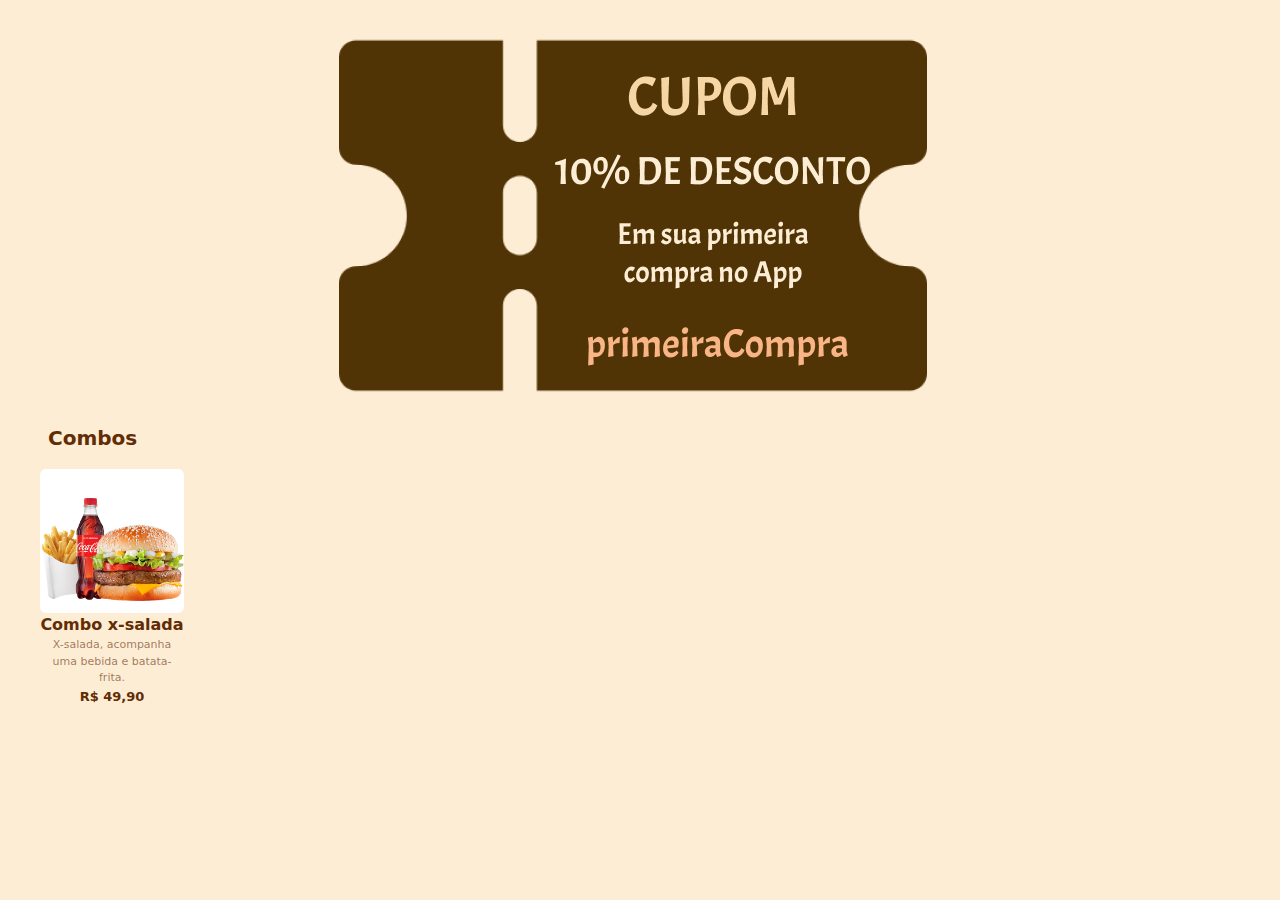
<file: src/pages/promocoes.html>
<!doctype html>
<html>

<head>
    <meta charset="UTF-8">
    <meta name="viewport" content="width=device-width, initial-scale=1.0">
    <link href="../input.css" rel="stylesheet">
    <link href="../output.css" rel="stylesheet">
</head>

<body class="bg-[#FDEDD5] h-screen overflow-hidden">

    <header class="w-full flex items-center justify-center py-4" style="transform: translateY(10px);">
        <div>
            <img src="../img/cupommmm.png" alt="Imagem Cupom" class="" style="size: 10px;">
        </div>
    </header>

    <div class="">
        <h1 class=" text-[#622C05] font-semibold translate-x-12 text-[20px] translate-y-3 ">
        Combos
    </h1>
    </div>

       
<div class="space-y-28 ">
   
    <!-- DIV QUE GUARDA TODOS OS CARDS NOVIDADES -->
    <div class=" h-16 translate-y-7 space-x-16">
        
        <!-- cards -->

        <!-- lanche 1 -->
        <button>
             <div class="size-36 translate-x-10 ">

            <img class="rounded-md" src="../img/comboImagem.png" alt="imagem do card">

            <article>
                <h1 class="text-center font-bold text-[#622C05]">
                    Combo x-salada
                </h1>
                <p class="text-[11px] text-center font-medium gap-2 text-[#622c0599]">
                    X-salada, acompanha uma bebida e batata-frita.
                </p>
                <p class="text-[13px] text-center font-bold text-[#622C05]">
                    R$ 49,90
                </p>
            </article>

        </div>
        </button>
    
    </div>
    

</body>

</html>
</file>
<file: login.css>
body {
    display: flex;
    justify-content: center;
    align-items: center;
    height: 100vh;
    margin: 0;
    background-color: #f0f0f0; /* Cor de fundo para visualizar o formulário */
}

.form {
    display: flex;
    flex-direction: column;
    gap: 10px;
    padding: 3em 2.8em 2.1em 2.8em;
    border: 2px dashed #83735A;
    border-radius: 15px;
    background-color: #EADDCA;
    box-shadow: 0 0 0 4px #EADDCA, 2px 2px 4px 2px rgba(0, 0, 0, 0.5);
    transition: .4s ease-in-out;
}

::placeholder {
    color: #83735A;
    text-align: center;
}

.form .heading {
    color: #83735A;
    background-color: transparent;
    letter-spacing: .5em;
    text-align: center;
    padding: 1em 0 3em;
    text-shadow: inset -1px -1px 1px #83735A;
}

.form .input {
    outline: none;
    padding: 0.5em;
    border: 1px solid #83735A;
    color: #83735A;
    width: 14em;
    height: 3em;
    border-radius: 10px;
    background-color: #EADDCA;
    text-align: center;
}

.form .btn {
    align-self: center;
    margin-top: 2em;
    border-radius: 10px;
    outline: none;
    border: none;
    color: white;
    background-color: #83735A;
    font-weight: bold;
    letter-spacing: 0.1em;
    transition: .4s ease-in-out opacity, .1s ease-in-out active;
    padding: 1em;
    box-shadow: 0.5px 0.5px 0.5px 0.5px rgba(0, 0, 0, 0.5);
}

.form .btn:hover {
    opacity: 0.8;
}

.form .btn:active {
    transform: translateX(0.1em) translateY(0.1em);
    box-shadow: none;
}
</file>
<file: cadastro.css>
body {
    display: flex;
    justify-content: center;
    align-items: center;
    height: 100vh;
    margin: 0;
    background-color: #f0f0f0; /* Cor de fundo para visualizar o formulário */
}

.form {
    display: flex;
    flex-direction: column;
    gap: 10px;
    padding: 3em 2.8em 2.1em 2.8em;
    border: 2px dashed #83735A;
    border-radius: 15px;
    background-color: #EADDCA;
    box-shadow: 0 0 0 4px #EADDCA, 2px 2px 4px 2px rgba(0, 0, 0, 0.5);
    transition: .4s ease-in-out;
}

::placeholder {
    color: #83735A;
    text-align: center;
}

.form .heading {
    color: #83735A;
    background-color: transparent;
    letter-spacing: .5em;
    text-align: center;
    padding: 1em 0 3em;
    text-shadow: inset -1px -1px 1px #83735A;
}

.form .input {
    outline: none;
    padding: 0.5em;
    border: 1px solid #83735A;
    color: #83735A;
    width: 14em;
    height: 3em;
    border-radius: 10px;
    background-color: #EADDCA;
    text-align: center;
}

.form .btn {
    align-self: center;
    margin-top: 2em;
    border-radius: 10px;
    outline: none;
    border: none;
    color: white;
    background-color: #83735A;
    font-weight: bold;
    letter-spacing: 0.1em;
    transition: .4s ease-in-out opacity, .1s ease-in-out active;
    padding: 1em;
    box-shadow: 0.5px 0.5px 0.5px 0.5px rgba(0, 0, 0, 0.5);
}

.form .btn:hover {
    opacity: 0.8;
}

.form .btn:active {
    transform: translateX(0.1em) translateY(0.1em);
    box-shadow: none;
}
</file>
<file: src/homeprodutos.css>
/* CSS para o design do site */
body {
    font-family: Arial, sans-serif;
    margin: 0; /* Removendo a margem padrão do body */
    background-color: #ffeed3; /* Definindo a cor de fundo da tela */
}

.header {
    background-color: #622c05;
    height: 9vh;
    display: flex;
    align-items: center;
    justify-content: space-between;
    padding: 0 20px; /* Adicionando padding para dar espaço nos lados */
}

.header img {
    width: 50px;
    height: auto;
}

.header a {
    text-decoration: none;
    color: white;
    font-weight: bold;
}

.header button {
    background: none;
    border: none;
    cursor: pointer;
}

.banner {
    background-color: #3B1C05;
    height: 52vh;
    display: flex;
    align-items: center;
    justify-content: space-between;
    padding: 0 20px; /* Adicionando padding para dar espaço nos lados */
}

.banner img {
    width: 300px;
    opacity: 0.5;
}

.banner article {
    color: #9C7E50;
}

.section-title {
    color: #622C05;
    font-weight: bold;
    font-size: 20px;
    margin-left: 20px; /* Adicionando espaço à esquerda */
}

.card-container {
    display: flex;
    flex-wrap: wrap;
    gap: 12px;
    justify-content: flex-start; /* Alinhando os cards no canto esquerdo */
    padding-left: 20px; /* Adicionando espaço à esquerda */
    margin-top: 20px; /* Adicionando espaço acima dos cards */
}

.card {
    display: flex;
    flex-direction: column;
    align-items: center;
    margin: 10px;
    width: 200px;
    padding: 10px; /* Adicionando espaço interno nos cards */
    border-radius: 5px; /* Adicionando borda arredondada */
}

.card img {
    width: 150px;
    height: auto;
}

.card h1 {
    font-size: 16px;
    color: #622C05;
    font-weight: bold;
    text-align: center;
    margin-bottom: 10px; /* Adicionando espaço abaixo do título */
}

.card p {
    font-size: 12px;
    color: #622c0599;
    text-align: center;
    margin-bottom: 10px; /* Adicionando espaço abaixo do texto */
    word-wrap: break-word;
}

.card .preco {
    font-size: 13px;
    color: #622C05;
    font-weight: bold;
    margin-bottom: 10px; /* Adicionando espaço abaixo do preço */
}

.card button {
    background-color: transparent; /* Tornando o botão transparente */
    border: none;
    cursor: pointer;
    outline: none; /* Removendo a borda de foco do botão */
}

.card button:focus {
    outline: none; /* Removendo a borda de foco do botão quando estiver focado */
}
</file>
<file: src/popup.css>
.popup {
    display: none;
    position: fixed;
    top: 50%;
    left: 50%;
    transform: translate(-50%, -50%);
    background-color: rgba(255, 255, 255, 0.9); 
    border: 1px solid #ccc; 
    border-radius: 10px;
    padding: 20px;
    max-width: 600px; 
    width: 80%;
    z-index: 1000;
    box-shadow: 0 4px 8px rgba(0, 0, 0, 0.1);
}

.popup-content {
    position: relative;
    text-align: left;
}

.close-btn {
    position: absolute;
    top: 10px;
    right: 20px;
    cursor: pointer;
    font-size: 18px;
    font-weight: bold;
}

.popup-flex {
    display: flex;
    align-items: flex-start;
}

.popup-produto-imagem {
    width: 150px;
    height: auto;
    margin-right: 20px;
    transform: translateY(10px);
    border-radius: 10px;
}

.popup-produto-info {
    flex: 1;
}

.popup-produto-nome {
    font-size: 24px;
    color: #622C05;
    font-weight: bold;
    margin-bottom: 10px;
}

.popup-produto-descricao {
    font-size: 16px;
    transform: translateY(10px);
    margin-bottom: 10px;
}

.popup-produto-preco {
    font-size: 18px;
    font-weight: bold;
    color: #622C05;
    margin-bottom: 20px;
}

.add-to-cart-btn {
    background-color: #622C05;
    color: white;
    padding: 10px 20px;
    border: none;
    border-radius: 5px;
    cursor: pointer;
    font-size: 16px;
    font-weight: bold;
    position: absolute;
    bottom: 20px;
    right: 20px;
}

.add-to-cart-btn:hover {
    background-color: #804018;
}

.popup-produto-descricao {
    font-size: 16px;
    margin-bottom: 60px; /* Adiciona margem inferior */
    margin-top: 10px; /* Adiciona margem superior */
}

.add-to-cart-btn {
    background-color: #622C05;
    color: white;
    padding: 10px 20px;
    border: none;
    border-radius: 5px;
    cursor: pointer;
    font-size: 16px;
    font-weight: bold;
    position: absolute;
    bottom: 20px;
    right: 20px;
}
</file>
<file: src/input.css>
@tailwind base;
@tailwind components;
@tailwind utilities;
</file>
<file: src/output.css>
/*
! tailwindcss v3.4.3 | MIT License | https://tailwindcss.com
*/

/*
1. Prevent padding and border from affecting element width. (https://github.com/mozdevs/cssremedy/issues/4)
2. Allow adding a border to an element by just adding a border-width. (https://github.com/tailwindcss/tailwindcss/pull/116)
*/

*,
::before,
::after {
  box-sizing: border-box;
  /* 1 */
  border-width: 0;
  /* 2 */
  border-style: solid;
  /* 2 */
  border-color: #e5e7eb;
  /* 2 */
}

::before,
::after {
  --tw-content: '';
}

/*
1. Use a consistent sensible line-height in all browsers.
2. Prevent adjustments of font size after orientation changes in iOS.
3. Use a more readable tab size.
4. Use the user's configured `sans` font-family by default.
5. Use the user's configured `sans` font-feature-settings by default.
6. Use the user's configured `sans` font-variation-settings by default.
7. Disable tap highlights on iOS
*/

html,
:host {
  line-height: 1.5;
  /* 1 */
  -webkit-text-size-adjust: 100%;
  /* 2 */
  -moz-tab-size: 4;
  /* 3 */
  -o-tab-size: 4;
     tab-size: 4;
  /* 3 */
  font-family: ui-sans-serif, system-ui, sans-serif, "Apple Color Emoji", "Segoe UI Emoji", "Segoe UI Symbol", "Noto Color Emoji";
  /* 4 */
  font-feature-settings: normal;
  /* 5 */
  font-variation-settings: normal;
  /* 6 */
  -webkit-tap-highlight-color: transparent;
  /* 7 */
}

/*
1. Remove the margin in all browsers.
2. Inherit line-height from `html` so users can set them as a class directly on the `html` element.
*/

body {
  margin: 0;
  /* 1 */
  line-height: inherit;
  /* 2 */
}

/*
1. Add the correct height in Firefox.
2. Correct the inheritance of border color in Firefox. (https://bugzilla.mozilla.org/show_bug.cgi?id=190655)
3. Ensure horizontal rules are visible by default.
*/

hr {
  height: 0;
  /* 1 */
  color: inherit;
  /* 2 */
  border-top-width: 1px;
  /* 3 */
}

/*
Add the correct text decoration in Chrome, Edge, and Safari.
*/

abbr:where([title]) {
  -webkit-text-decoration: underline dotted;
          text-decoration: underline dotted;
}

/*
Remove the default font size and weight for headings.
*/

h1,
h2,
h3,
h4,
h5,
h6 {
  font-size: inherit;
  font-weight: inherit;
}

/*
Reset links to optimize for opt-in styling instead of opt-out.
*/

a {
  color: inherit;
  text-decoration: inherit;
}

/*
Add the correct font weight in Edge and Safari.
*/

b,
strong {
  font-weight: bolder;
}

/*
1. Use the user's configured `mono` font-family by default.
2. Use the user's configured `mono` font-feature-settings by default.
3. Use the user's configured `mono` font-variation-settings by default.
4. Correct the odd `em` font sizing in all browsers.
*/

code,
kbd,
samp,
pre {
  font-family: ui-monospace, SFMono-Regular, Menlo, Monaco, Consolas, "Liberation Mono", "Courier New", monospace;
  /* 1 */
  font-feature-settings: normal;
  /* 2 */
  font-variation-settings: normal;
  /* 3 */
  font-size: 1em;
  /* 4 */
}

/*
Add the correct font size in all browsers.
*/

small {
  font-size: 80%;
}

/*
Prevent `sub` and `sup` elements from affecting the line height in all browsers.
*/

sub,
sup {
  font-size: 75%;
  line-height: 0;
  position: relative;
  vertical-align: baseline;
}

sub {
  bottom: -0.25em;
}

sup {
  top: -0.5em;
}

/*
1. Remove text indentation from table contents in Chrome and Safari. (https://bugs.chromium.org/p/chromium/issues/detail?id=999088, https://bugs.webkit.org/show_bug.cgi?id=201297)
2. Correct table border color inheritance in all Chrome and Safari. (https://bugs.chromium.org/p/chromium/issues/detail?id=935729, https://bugs.webkit.org/show_bug.cgi?id=195016)
3. Remove gaps between table borders by default.
*/

table {
  text-indent: 0;
  /* 1 */
  border-color: inherit;
  /* 2 */
  border-collapse: collapse;
  /* 3 */
}

/*
1. Change the font styles in all browsers.
2. Remove the margin in Firefox and Safari.
3. Remove default padding in all browsers.
*/

button,
input,
optgroup,
select,
textarea {
  font-family: inherit;
  /* 1 */
  font-feature-settings: inherit;
  /* 1 */
  font-variation-settings: inherit;
  /* 1 */
  font-size: 100%;
  /* 1 */
  font-weight: inherit;
  /* 1 */
  line-height: inherit;
  /* 1 */
  letter-spacing: inherit;
  /* 1 */
  color: inherit;
  /* 1 */
  margin: 0;
  /* 2 */
  padding: 0;
  /* 3 */
}

/*
Remove the inheritance of text transform in Edge and Firefox.
*/

button,
select {
  text-transform: none;
}

/*
1. Correct the inability to style clickable types in iOS and Safari.
2. Remove default button styles.
*/

button,
input:where([type='button']),
input:where([type='reset']),
input:where([type='submit']) {
  -webkit-appearance: button;
  /* 1 */
  background-color: transparent;
  /* 2 */
  background-image: none;
  /* 2 */
}

/*
Use the modern Firefox focus style for all focusable elements.
*/

:-moz-focusring {
  outline: auto;
}

/*
Remove the additional `:invalid` styles in Firefox. (https://github.com/mozilla/gecko-dev/blob/2f9eacd9d3d995c937b4251a5557d95d494c9be1/layout/style/res/forms.css#L728-L737)
*/

:-moz-ui-invalid {
  box-shadow: none;
}

/*
Add the correct vertical alignment in Chrome and Firefox.
*/

progress {
  vertical-align: baseline;
}

/*
Correct the cursor style of increment and decrement buttons in Safari.
*/

::-webkit-inner-spin-button,
::-webkit-outer-spin-button {
  height: auto;
}

/*
1. Correct the odd appearance in Chrome and Safari.
2. Correct the outline style in Safari.
*/

[type='search'] {
  -webkit-appearance: textfield;
  /* 1 */
  outline-offset: -2px;
  /* 2 */
}

/*
Remove the inner padding in Chrome and Safari on macOS.
*/

::-webkit-search-decoration {
  -webkit-appearance: none;
}

/*
1. Correct the inability to style clickable types in iOS and Safari.
2. Change font properties to `inherit` in Safari.
*/

::-webkit-file-upload-button {
  -webkit-appearance: button;
  /* 1 */
  font: inherit;
  /* 2 */
}

/*
Add the correct display in Chrome and Safari.
*/

summary {
  display: list-item;
}

/*
Removes the default spacing and border for appropriate elements.
*/

blockquote,
dl,
dd,
h1,
h2,
h3,
h4,
h5,
h6,
hr,
figure,
p,
pre {
  margin: 0;
}

fieldset {
  margin: 0;
  padding: 0;
}

legend {
  padding: 0;
}

ol,
ul,
menu {
  list-style: none;
  margin: 0;
  padding: 0;
}

/*
Reset default styling for dialogs.
*/

dialog {
  padding: 0;
}

/*
Prevent resizing textareas horizontally by default.
*/

textarea {
  resize: vertical;
}

/*
1. Reset the default placeholder opacity in Firefox. (https://github.com/tailwindlabs/tailwindcss/issues/3300)
2. Set the default placeholder color to the user's configured gray 400 color.
*/

input::-moz-placeholder, textarea::-moz-placeholder {
  opacity: 1;
  /* 1 */
  color: #9ca3af;
  /* 2 */
}

input::placeholder,
textarea::placeholder {
  opacity: 1;
  /* 1 */
  color: #9ca3af;
  /* 2 */
}

/*
Set the default cursor for buttons.
*/

button,
[role="button"] {
  cursor: pointer;
}

/*
Make sure disabled buttons don't get the pointer cursor.
*/

:disabled {
  cursor: default;
}

/*
1. Make replaced elements `display: block` by default. (https://github.com/mozdevs/cssremedy/issues/14)
2. Add `vertical-align: middle` to align replaced elements more sensibly by default. (https://github.com/jensimmons/cssremedy/issues/14#issuecomment-634934210)
   This can trigger a poorly considered lint error in some tools but is included by design.
*/

img,
svg,
video,
canvas,
audio,
iframe,
embed,
object {
  display: block;
  /* 1 */
  vertical-align: middle;
  /* 2 */
}

/*
Constrain images and videos to the parent width and preserve their intrinsic aspect ratio. (https://github.com/mozdevs/cssremedy/issues/14)
*/

img,
video {
  max-width: 100%;
  height: auto;
}

/* Make elements with the HTML hidden attribute stay hidden by default */

[hidden] {
  display: none;
}

*, ::before, ::after {
  --tw-border-spacing-x: 0;
  --tw-border-spacing-y: 0;
  --tw-translate-x: 0;
  --tw-translate-y: 0;
  --tw-rotate: 0;
  --tw-skew-x: 0;
  --tw-skew-y: 0;
  --tw-scale-x: 1;
  --tw-scale-y: 1;
  --tw-pan-x:  ;
  --tw-pan-y:  ;
  --tw-pinch-zoom:  ;
  --tw-scroll-snap-strictness: proximity;
  --tw-gradient-from-position:  ;
  --tw-gradient-via-position:  ;
  --tw-gradient-to-position:  ;
  --tw-ordinal:  ;
  --tw-slashed-zero:  ;
  --tw-numeric-figure:  ;
  --tw-numeric-spacing:  ;
  --tw-numeric-fraction:  ;
  --tw-ring-inset:  ;
  --tw-ring-offset-width: 0px;
  --tw-ring-offset-color: #fff;
  --tw-ring-color: rgb(59 130 246 / 0.5);
  --tw-ring-offset-shadow: 0 0 #0000;
  --tw-ring-shadow: 0 0 #0000;
  --tw-shadow: 0 0 #0000;
  --tw-shadow-colored: 0 0 #0000;
  --tw-blur:  ;
  --tw-brightness:  ;
  --tw-contrast:  ;
  --tw-grayscale:  ;
  --tw-hue-rotate:  ;
  --tw-invert:  ;
  --tw-saturate:  ;
  --tw-sepia:  ;
  --tw-drop-shadow:  ;
  --tw-backdrop-blur:  ;
  --tw-backdrop-brightness:  ;
  --tw-backdrop-contrast:  ;
  --tw-backdrop-grayscale:  ;
  --tw-backdrop-hue-rotate:  ;
  --tw-backdrop-invert:  ;
  --tw-backdrop-opacity:  ;
  --tw-backdrop-saturate:  ;
  --tw-backdrop-sepia:  ;
  --tw-contain-size:  ;
  --tw-contain-layout:  ;
  --tw-contain-paint:  ;
  --tw-contain-style:  ;
}

::backdrop {
  --tw-border-spacing-x: 0;
  --tw-border-spacing-y: 0;
  --tw-translate-x: 0;
  --tw-translate-y: 0;
  --tw-rotate: 0;
  --tw-skew-x: 0;
  --tw-skew-y: 0;
  --tw-scale-x: 1;
  --tw-scale-y: 1;
  --tw-pan-x:  ;
  --tw-pan-y:  ;
  --tw-pinch-zoom:  ;
  --tw-scroll-snap-strictness: proximity;
  --tw-gradient-from-position:  ;
  --tw-gradient-via-position:  ;
  --tw-gradient-to-position:  ;
  --tw-ordinal:  ;
  --tw-slashed-zero:  ;
  --tw-numeric-figure:  ;
  --tw-numeric-spacing:  ;
  --tw-numeric-fraction:  ;
  --tw-ring-inset:  ;
  --tw-ring-offset-width: 0px;
  --tw-ring-offset-color: #fff;
  --tw-ring-color: rgb(59 130 246 / 0.5);
  --tw-ring-offset-shadow: 0 0 #0000;
  --tw-ring-shadow: 0 0 #0000;
  --tw-shadow: 0 0 #0000;
  --tw-shadow-colored: 0 0 #0000;
  --tw-blur:  ;
  --tw-brightness:  ;
  --tw-contrast:  ;
  --tw-grayscale:  ;
  --tw-hue-rotate:  ;
  --tw-invert:  ;
  --tw-saturate:  ;
  --tw-sepia:  ;
  --tw-drop-shadow:  ;
  --tw-backdrop-blur:  ;
  --tw-backdrop-brightness:  ;
  --tw-backdrop-contrast:  ;
  --tw-backdrop-grayscale:  ;
  --tw-backdrop-hue-rotate:  ;
  --tw-backdrop-invert:  ;
  --tw-backdrop-opacity:  ;
  --tw-backdrop-saturate:  ;
  --tw-backdrop-sepia:  ;
  --tw-contain-size:  ;
  --tw-contain-layout:  ;
  --tw-contain-paint:  ;
  --tw-contain-style:  ;
}

.container {
  width: 100%;
}

@media (min-width: 640px) {
  .container {
    max-width: 640px;
  }
}

@media (min-width: 768px) {
  .container {
    max-width: 768px;
  }
}

@media (min-width: 1024px) {
  .container {
    max-width: 1024px;
  }
}

@media (min-width: 1280px) {
  .container {
    max-width: 1280px;
  }
}

@media (min-width: 1536px) {
  .container {
    max-width: 1536px;
  }
}

.fixed {
  position: fixed;
}

.bottom-10 {
  bottom: 2.5rem;
}

.left-16 {
  left: 4rem;
}

.right-10 {
  right: 2.5rem;
}

.top-20 {
  top: 5rem;
}

.z-10 {
  z-index: 10;
}

.mx-auto {
  margin-left: auto;
  margin-right: auto;
}

.mb-8 {
  margin-bottom: 2rem;
}

.ml-2 {
  margin-left: 0.5rem;
}

.ml-auto {
  margin-left: auto;
}

.mr-4 {
  margin-right: 1rem;
}

.mr-5 {
  margin-right: 1.25rem;
}

.mt-4 {
  margin-top: 1rem;
}

.mt-8 {
  margin-top: 2rem;
}

.block {
  display: block;
}

.flex {
  display: flex;
}

.grid {
  display: grid;
}

.hidden {
  display: none;
}

.size-16 {
  width: 4rem;
  height: 4rem;
}

.size-36 {
  width: 9rem;
  height: 9rem;
}

.size-8 {
  width: 2rem;
  height: 2rem;
}

.size-\[90px\] {
  width: 90px;
  height: 90px;
}

.h-10 {
  height: 2.5rem;
}

.h-16 {
  height: 4rem;
}

.h-24 {
  height: 6rem;
}

.h-28 {
  height: 7rem;
}

.h-52 {
  height: 13rem;
}

.h-\[75vh\] {
  height: 75vh;
}

.h-\[80vh\] {
  height: 80vh;
}

.h-\[9vh\] {
  height: 9vh;
}

.h-screen {
  height: 100vh;
}

.h-\[4vh\] {
  height: 4vh;
}

.min-h-screen {
  min-height: 100vh;
}

.w-24 {
  width: 6rem;
}

.w-4\/5 {
  width: 80%;
}

.w-40 {
  width: 10rem;
}

.w-\[180vh\] {
  width: 180vh;
}

.w-\[210vh\] {
  width: 210vh;
}

.w-\[55vh\] {
  width: 55vh;
}

.w-\[85vh\] {
  width: 85vh;
}

.w-\[90vh\] {
  width: 90vh;
}

.w-full {
  width: 100%;
}

.w-screen {
  width: 100vw;
}

<<<<<<< HEAD
=======
.w-52 {
  width: 13rem;
}

.w-80 {
  width: 20rem;
}

>>>>>>> b53522e837b2eafa07a2a91eaa595fad60d74628
.w-\[15vh\] {
  width: 15vh;
}

.max-w-sm {
  max-width: 24rem;
}

.flex-1 {
  flex: 1 1 0%;
}

.translate-x-10 {
  --tw-translate-x: 2.5rem;
  transform: translate(var(--tw-translate-x), var(--tw-translate-y)) rotate(var(--tw-rotate)) skewX(var(--tw-skew-x)) skewY(var(--tw-skew-y)) scaleX(var(--tw-scale-x)) scaleY(var(--tw-scale-y));
}

.translate-x-11 {
  --tw-translate-x: 2.75rem;
  transform: translate(var(--tw-translate-x), var(--tw-translate-y)) rotate(var(--tw-rotate)) skewX(var(--tw-skew-x)) skewY(var(--tw-skew-y)) scaleX(var(--tw-scale-x)) scaleY(var(--tw-scale-y));
}

.translate-x-12 {
  --tw-translate-x: 3rem;
  transform: translate(var(--tw-translate-x), var(--tw-translate-y)) rotate(var(--tw-rotate)) skewX(var(--tw-skew-x)) skewY(var(--tw-skew-y)) scaleX(var(--tw-scale-x)) scaleY(var(--tw-scale-y));
}

.translate-x-16 {
  --tw-translate-x: 4rem;
  transform: translate(var(--tw-translate-x), var(--tw-translate-y)) rotate(var(--tw-rotate)) skewX(var(--tw-skew-x)) skewY(var(--tw-skew-y)) scaleX(var(--tw-scale-x)) scaleY(var(--tw-scale-y));
}

.translate-x-6 {
  --tw-translate-x: 1.5rem;
  transform: translate(var(--tw-translate-x), var(--tw-translate-y)) rotate(var(--tw-rotate)) skewX(var(--tw-skew-x)) skewY(var(--tw-skew-y)) scaleX(var(--tw-scale-x)) scaleY(var(--tw-scale-y));
}

.translate-x-\[168vh\] {
  --tw-translate-x: 168vh;
  transform: translate(var(--tw-translate-x), var(--tw-translate-y)) rotate(var(--tw-rotate)) skewX(var(--tw-skew-x)) skewY(var(--tw-skew-y)) scaleX(var(--tw-scale-x)) scaleY(var(--tw-scale-y));
}

.translate-x-\[500px\] {
  --tw-translate-x: 500px;
  transform: translate(var(--tw-translate-x), var(--tw-translate-y)) rotate(var(--tw-rotate)) skewX(var(--tw-skew-x)) skewY(var(--tw-skew-y)) scaleX(var(--tw-scale-x)) scaleY(var(--tw-scale-y));
}

.translate-y-28 {
  --tw-translate-y: 7rem;
  transform: translate(var(--tw-translate-x), var(--tw-translate-y)) rotate(var(--tw-rotate)) skewX(var(--tw-skew-x)) skewY(var(--tw-skew-y)) scaleX(var(--tw-scale-x)) scaleY(var(--tw-scale-y));
}

.translate-y-3 {
  --tw-translate-y: 0.75rem;
  transform: translate(var(--tw-translate-x), var(--tw-translate-y)) rotate(var(--tw-rotate)) skewX(var(--tw-skew-x)) skewY(var(--tw-skew-y)) scaleX(var(--tw-scale-x)) scaleY(var(--tw-scale-y));
}

.translate-y-7 {
  --tw-translate-y: 1.75rem;
  transform: translate(var(--tw-translate-x), var(--tw-translate-y)) rotate(var(--tw-rotate)) skewX(var(--tw-skew-x)) skewY(var(--tw-skew-y)) scaleX(var(--tw-scale-x)) scaleY(var(--tw-scale-y));
}

.-translate-y-56 {
  --tw-translate-y: -14rem;
  transform: translate(var(--tw-translate-x), var(--tw-translate-y)) rotate(var(--tw-rotate)) skewX(var(--tw-skew-x)) skewY(var(--tw-skew-y)) scaleX(var(--tw-scale-x)) scaleY(var(--tw-scale-y));
}

.transform {
  transform: translate(var(--tw-translate-x), var(--tw-translate-y)) rotate(var(--tw-rotate)) skewX(var(--tw-skew-x)) skewY(var(--tw-skew-y)) scaleX(var(--tw-scale-x)) scaleY(var(--tw-scale-y));
}

.cursor-pointer {
  cursor: pointer;
}

.grid-cols-2 {
  grid-template-columns: repeat(2, minmax(0, 1fr));
}

.flex-col {
  flex-direction: column;
}

.flex-wrap {
  flex-wrap: wrap;
}

.items-start {
  align-items: flex-start;
}

.items-center {
  align-items: center;
}

.items-stretch {
  align-items: stretch;
}

.justify-center {
  justify-content: center;
}

.justify-around {
  justify-content: space-around;
}

.gap-2 {
  gap: 0.5rem;
}

.gap-4 {
  gap: 1rem;
}

.space-x-12 > :not([hidden]) ~ :not([hidden]) {
  --tw-space-x-reverse: 0;
  margin-right: calc(3rem * var(--tw-space-x-reverse));
  margin-left: calc(3rem * calc(1 - var(--tw-space-x-reverse)));
}

.space-x-16 > :not([hidden]) ~ :not([hidden]) {
  --tw-space-x-reverse: 0;
  margin-right: calc(4rem * var(--tw-space-x-reverse));
  margin-left: calc(4rem * calc(1 - var(--tw-space-x-reverse)));
}

.space-y-10 > :not([hidden]) ~ :not([hidden]) {
  --tw-space-y-reverse: 0;
  margin-top: calc(2.5rem * calc(1 - var(--tw-space-y-reverse)));
  margin-bottom: calc(2.5rem * var(--tw-space-y-reverse));
}

.space-y-20 > :not([hidden]) ~ :not([hidden]) {
  --tw-space-y-reverse: 0;
  margin-top: calc(5rem * calc(1 - var(--tw-space-y-reverse)));
  margin-bottom: calc(5rem * var(--tw-space-y-reverse));
}

.space-y-28 > :not([hidden]) ~ :not([hidden]) {
  --tw-space-y-reverse: 0;
  margin-top: calc(7rem * calc(1 - var(--tw-space-y-reverse)));
  margin-bottom: calc(7rem * var(--tw-space-y-reverse));
}

.space-y-32 > :not([hidden]) ~ :not([hidden]) {
  --tw-space-y-reverse: 0;
  margin-top: calc(8rem * calc(1 - var(--tw-space-y-reverse)));
  margin-bottom: calc(8rem * var(--tw-space-y-reverse));
}

.space-y-4 > :not([hidden]) ~ :not([hidden]) {
  --tw-space-y-reverse: 0;
  margin-top: calc(1rem * calc(1 - var(--tw-space-y-reverse)));
  margin-bottom: calc(1rem * var(--tw-space-y-reverse));
}

.space-y-5 > :not([hidden]) ~ :not([hidden]) {
  --tw-space-y-reverse: 0;
  margin-top: calc(1.25rem * calc(1 - var(--tw-space-y-reverse)));
  margin-bottom: calc(1.25rem * var(--tw-space-y-reverse));
}

.space-y-16 > :not([hidden]) ~ :not([hidden]) {
  --tw-space-y-reverse: 0;
  margin-top: calc(4rem * calc(1 - var(--tw-space-y-reverse)));
  margin-bottom: calc(4rem * var(--tw-space-y-reverse));
}

.self-center {
  align-self: center;
}

.overflow-hidden {
  overflow: hidden;
}

.overflow-x-hidden {
  overflow-x: hidden;
}

.overflow-y-scroll {
  overflow-y: scroll;
}

.rounded {
  border-radius: 0.25rem;
}

.rounded-2xl {
  border-radius: 1rem;
}

.rounded-3xl {
  border-radius: 1.5rem;
}

.rounded-full {
  border-radius: 9999px;
}

.rounded-lg {
  border-radius: 0.5rem;
}

.rounded-md {
  border-radius: 0.375rem;
}

.rounded-\[10px\] {
  border-radius: 10px;
}

<<<<<<< HEAD
=======
.border {
  border-width: 1px;
}

>>>>>>> b53522e837b2eafa07a2a91eaa595fad60d74628
.border-b {
  border-bottom-width: 1px;
}

.border-orange-950 {
  --tw-border-opacity: 1;
  border-color: rgb(67 20 7 / var(--tw-border-opacity));
}

.bg-\[\#3B1C05\] {
  --tw-bg-opacity: 1;
  background-color: rgb(59 28 5 / var(--tw-bg-opacity));
}

.bg-\[\#622C05\] {
  --tw-bg-opacity: 1;
  background-color: rgb(98 44 5 / var(--tw-bg-opacity));
}

.bg-\[\#622c056b\] {
  background-color: #622c056b;
}

.bg-\[\#622c05\] {
  --tw-bg-opacity: 1;
  background-color: rgb(98 44 5 / var(--tw-bg-opacity));
}

.bg-\[\#8f6f3b94\] {
  background-color: #8f6f3b94;
}

.bg-\[\#927c5bbd\] {
  background-color: #927c5bbd;
}

.bg-\[\#FDEDD5\] {
  --tw-bg-opacity: 1;
  background-color: rgb(253 237 213 / var(--tw-bg-opacity));
}

.bg-\[\#ffeed3\] {
  --tw-bg-opacity: 1;
  background-color: rgb(255 238 211 / var(--tw-bg-opacity));
}

.bg-blue-500 {
  --tw-bg-opacity: 1;
  background-color: rgb(59 130 246 / var(--tw-bg-opacity));
}

.bg-green-500 {
  --tw-bg-opacity: 1;
  background-color: rgb(34 197 94 / var(--tw-bg-opacity));
}

.bg-orange-200 {
  --tw-bg-opacity: 1;
  background-color: rgb(254 215 170 / var(--tw-bg-opacity));
}

.bg-orange-300 {
  --tw-bg-opacity: 1;
  background-color: rgb(253 186 116 / var(--tw-bg-opacity));
}

.bg-orange-800 {
  --tw-bg-opacity: 1;
  background-color: rgb(154 52 18 / var(--tw-bg-opacity));
}

.bg-red-500 {
  --tw-bg-opacity: 1;
  background-color: rgb(239 68 68 / var(--tw-bg-opacity));
}

.bg-transparent {
  background-color: transparent;
}

.bg-white {
  --tw-bg-opacity: 1;
  background-color: rgb(255 255 255 / var(--tw-bg-opacity));
}

.bg-\[\#86765D\] {
  --tw-bg-opacity: 1;
  background-color: rgb(134 118 93 / var(--tw-bg-opacity));
}

.bg-center {
  background-position: center;
}

.object-cover {
  -o-object-fit: cover;
     object-fit: cover;
}

.p-10 {
  padding: 2.5rem;
}

.p-14 {
  padding: 3.5rem;
}

.p-2 {
  padding: 0.5rem;
}

.p-24 {
  padding: 6rem;
}

.p-4 {
  padding: 1rem;
}

.p-5 {
  padding: 1.25rem;
}

.p-80 {
  padding: 20rem;
}

.px-3 {
  padding-left: 0.75rem;
  padding-right: 0.75rem;
}

.px-4 {
  padding-left: 1rem;
  padding-right: 1rem;
}

.py-1 {
  padding-top: 0.25rem;
  padding-bottom: 0.25rem;
}

.py-10 {
  padding-top: 2.5rem;
  padding-bottom: 2.5rem;
}

.py-12 {
  padding-top: 3rem;
  padding-bottom: 3rem;
}

.py-2 {
  padding-top: 0.5rem;
  padding-bottom: 0.5rem;
}

.py-4 {
  padding-top: 1rem;
  padding-bottom: 1rem;
}

.text-center {
  text-align: center;
}

.font-mono {
  font-family: ui-monospace, SFMono-Regular, Menlo, Monaco, Consolas, "Liberation Mono", "Courier New", monospace;
}

.font-serif {
  font-family: ui-serif, Georgia, Cambria, "Times New Roman", Times, serif;
}

.text-2xl {
  font-size: 1.5rem;
  line-height: 2rem;
}

.text-3xl {
  font-size: 1.875rem;
  line-height: 2.25rem;
}

.text-4xl {
  font-size: 2.25rem;
  line-height: 2.5rem;
}

.text-5xl {
  font-size: 3rem;
  line-height: 1;
}

.text-\[11px\] {
  font-size: 11px;
}

.text-\[13px\] {
  font-size: 13px;
}

.text-\[20px\] {
  font-size: 20px;
}

.text-lg {
  font-size: 1.125rem;
  line-height: 1.75rem;
}

<<<<<<< HEAD
=======
.text-xl {
  font-size: 1.25rem;
  line-height: 1.75rem;
}

>>>>>>> b53522e837b2eafa07a2a91eaa595fad60d74628
.text-6xl {
  font-size: 3.75rem;
  line-height: 1;
}

.font-bold {
  font-weight: 700;
}

.font-extrabold {
  font-weight: 800;
}

.font-medium {
  font-weight: 500;
}

.font-semibold {
  font-weight: 600;
}

.font-thin {
  font-weight: 100;
}

.leading-relaxed {
  line-height: 1.625;
}

.text-\[\#622C05\] {
  --tw-text-opacity: 1;
  color: rgb(98 44 5 / var(--tw-text-opacity));
}

.text-\[\#622c0599\] {
  color: #622c0599;
}

.text-\[\#622c05\] {
  --tw-text-opacity: 1;
  color: rgb(98 44 5 / var(--tw-text-opacity));
}

.text-\[\#86765D\] {
  --tw-text-opacity: 1;
  color: rgb(134 118 93 / var(--tw-text-opacity));
}

.text-\[\#9C7E50\] {
  --tw-text-opacity: 1;
  color: rgb(156 126 80 / var(--tw-text-opacity));
}

.text-\[\#FDEDD5\] {
  --tw-text-opacity: 1;
  color: rgb(253 237 213 / var(--tw-text-opacity));
}

.text-\[\#c6ae8a\] {
  --tw-text-opacity: 1;
  color: rgb(198 174 138 / var(--tw-text-opacity));
}

.text-gray-500 {
  --tw-text-opacity: 1;
  color: rgb(107 114 128 / var(--tw-text-opacity));
}

.text-orange-50 {
  --tw-text-opacity: 1;
  color: rgb(255 247 237 / var(--tw-text-opacity));
}

.text-orange-950 {
  --tw-text-opacity: 1;
  color: rgb(67 20 7 / var(--tw-text-opacity));
}

.text-white {
  --tw-text-opacity: 1;
  color: rgb(255 255 255 / var(--tw-text-opacity));
}

.placeholder-orange-950::-moz-placeholder {
  --tw-placeholder-opacity: 1;
  color: rgb(67 20 7 / var(--tw-placeholder-opacity));
}

.placeholder-orange-950::placeholder {
  --tw-placeholder-opacity: 1;
  color: rgb(67 20 7 / var(--tw-placeholder-opacity));
}

.accent-\[\#2e220f\] {
  accent-color: #2e220f;
}

.opacity-50 {
  opacity: 0.5;
}

.shadow-md {
  --tw-shadow: 0 4px 6px -1px rgb(0 0 0 / 0.1), 0 2px 4px -2px rgb(0 0 0 / 0.1);
  --tw-shadow-colored: 0 4px 6px -1px var(--tw-shadow-color), 0 2px 4px -2px var(--tw-shadow-color);
  box-shadow: var(--tw-ring-offset-shadow, 0 0 #0000), var(--tw-ring-shadow, 0 0 #0000), var(--tw-shadow);
}

@media (min-width: 768px) {
  .md\:grid-cols-4 {
    grid-template-columns: repeat(4, minmax(0, 1fr));
  }
}
</file>
